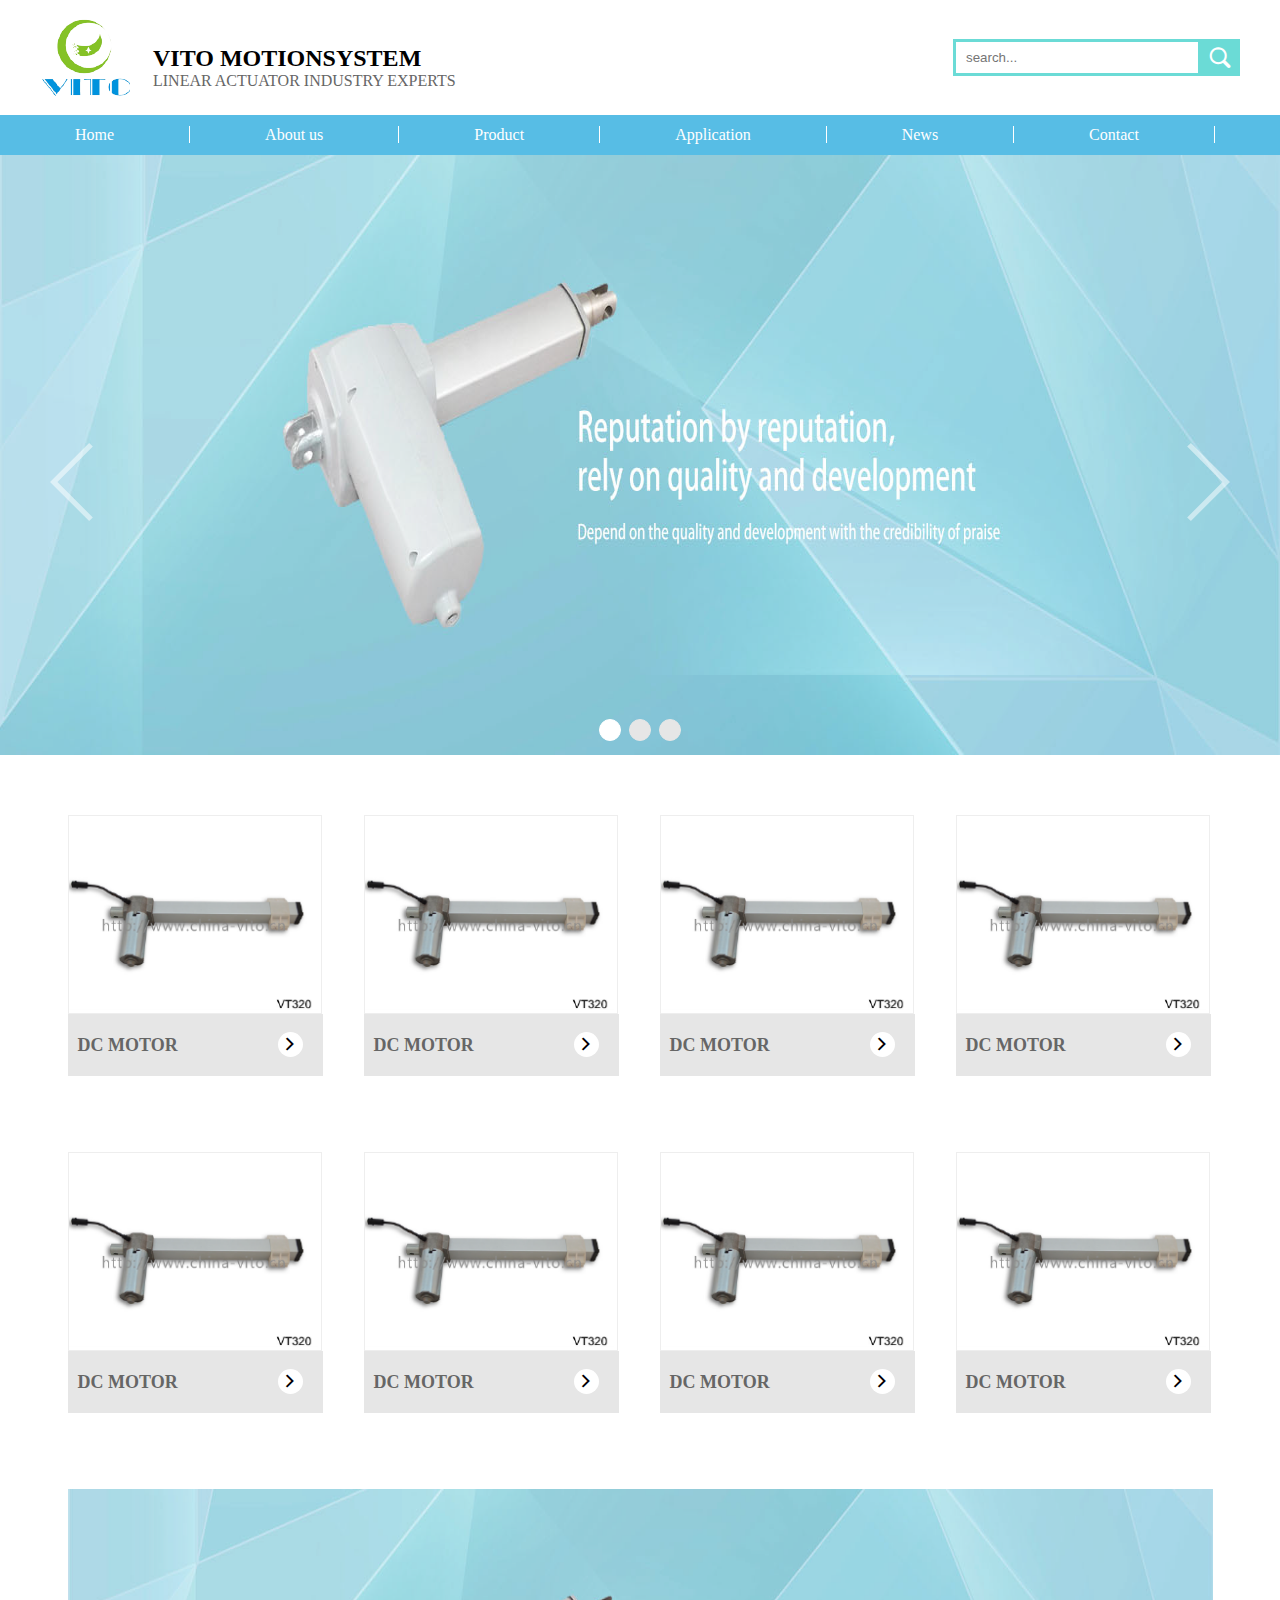
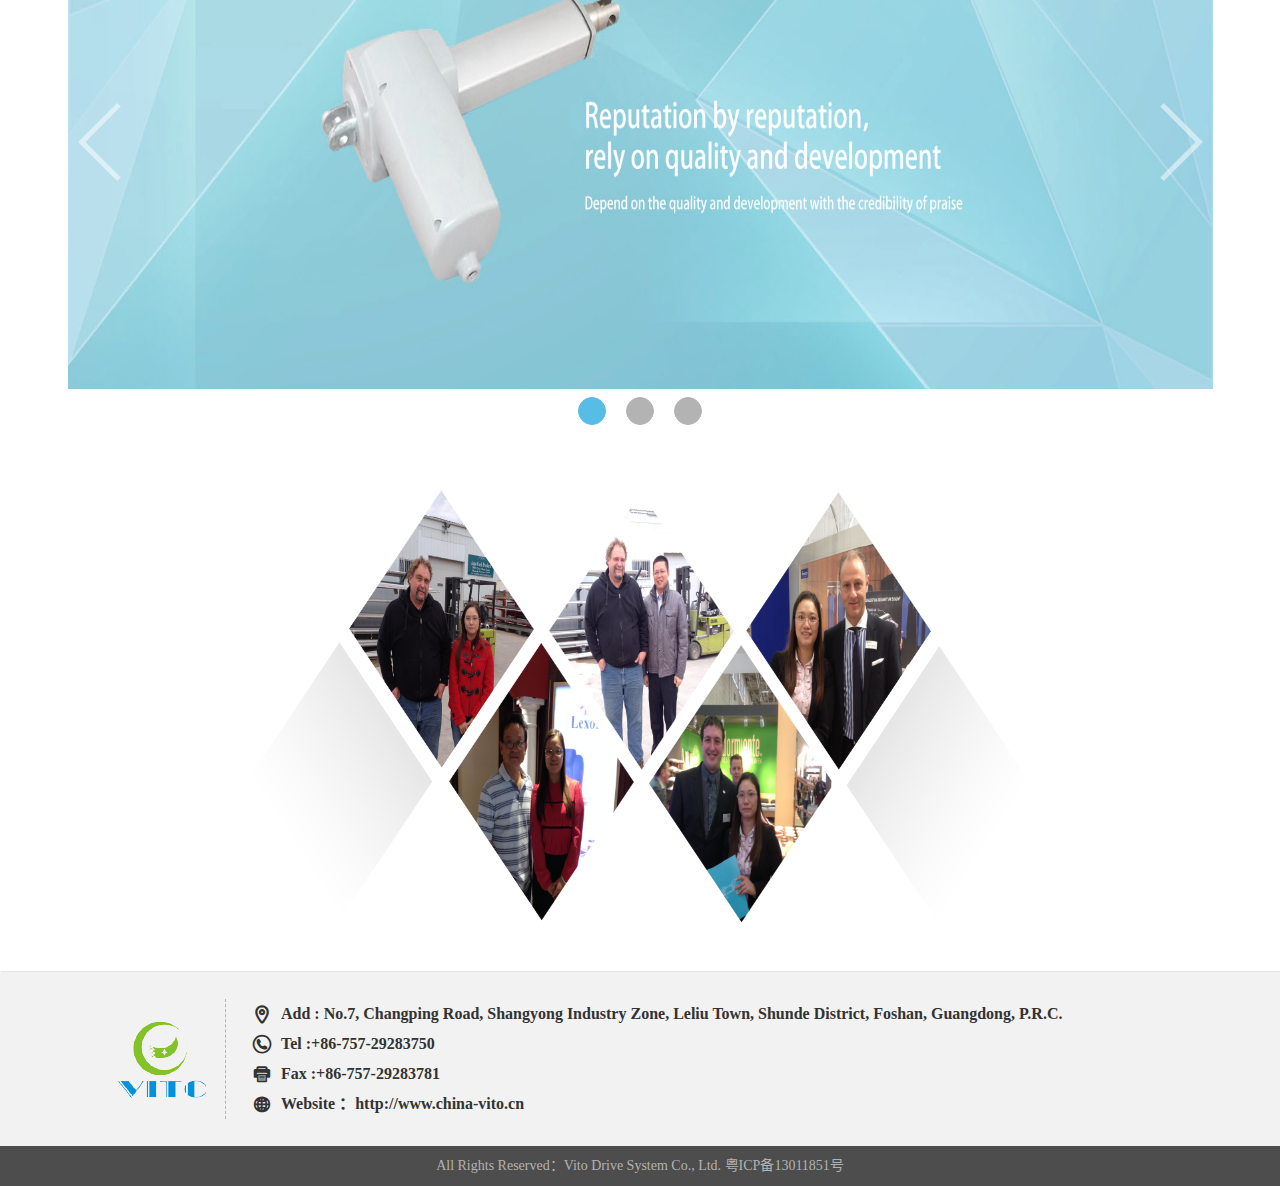
<file: index.html>
<!DOCTYPE html>
<html lang="zh-CN">
<head>
	<meta charset="utf-8">
	<meta http-equiv="X-UA-Compatible" content="IE=edge">
	<meta name="viewport" content="width=device-width, initial-scale=1">
	<title></title>
	<meta name=keywords content="">
  	<meta name=description content="">
	<link rel="stylesheet" href="css/swiper.min.css">
	<link rel="stylesheet" href="css/style.css">
	<link rel="stylesheet" href="css/iconfont.css">
</head>

<body>
<!-- 头部 -->
<div class="main_header">

	<div class="main_header_nav_container">
		<div class="main_header_nav">
			<a href="index.html" class="block">
				<img class="main_header_nav_logo" src="./images/logo.png">
			</a>
			<p class="fl">
				<span class="block title">VITO MOTIONSYSTEM</span>
				<span class="block desc">LINEAR ACTUATOR INDUSTRY EXPERTS</span>
			</p>
			<div class="fr search_form">
				<form class="j_from">
					<input type="text" name="search" class="search_input" placeholder="search..." />
					<label for="search" class="iconfont icon-sousuo">
						<button hidden="hidden" id="search"></button>
					</label>
				</form>
			</div>
		</div>
		<div class="main_header_nav_list" id="headrNavList">
	        <div class="main_head_center">
	            <div class="main_header_nav_item active fl">
					<a href="index.html">Home</a>
	            </div>
	            <div class="main_header_nav_item fl">
					<a href="company.html">About us</a>
					<ul>
						<li>
							<a href="company.html">Our Company</a>
						</li>
						<li>
							<a href="company.html">Aptitude honor</a>
						</li>
						<li>
							<a href="company.html">Corporate Style</a>
						</li>
					</ul>
	            </div>
	            <div class="main_header_nav_item fl">
	              	<a href="product.html">Product</a>
					<ul>
						<li>
							<a href="product.html">DC MOTOR</a>
						</li>
						<li>
							<a href="product.html">LINEAR ACTUATOR</a>
						</li>
						<li>
							<a href="product.html">LIFTING COLUMN</a>
						</li>
						<li>
							<a href="product.html">CONTROL BOX</a>
						</li>
						<li>
							<a href="product.html">HANDSET</a>
						</li>
						<li>
							<a href="product.html">POWER ADAPTER</a>
						</li>
						<li>
							<a href="product.html">FOOT SWITCH</a>
						</li>
					</ul>
	            </div>
	            <div class="main_header_nav_item fl">
					<a href="application.html">Application</a>
					<ul>
						<li>Medical Care series</li>
						<li>Household series</li>
						<li>office series</li>
						<li>industry series</li>
					</ul>
	            </div>
	            <div class="main_header_nav_item fl">
					<a href="corporate.html">News</a>
	            </div>
	            <div class="main_header_nav_item fl">
					<a href="contact.html">Contact</a>
	            </div>
          	</div>
        </div>
	</div>

	<div class="main_swiper">
		<div class="swiper-container">
			<div class="swiper-wrapper">
				<div class="swiper-slide">
					<img src="./images/1.png">
				</div>
				<div class="swiper-slide">
					<img src="./images/1.png">
				</div>
				<div class="swiper-slide">
					<img src="./images/1.png">
				</div>
			</div>
			<div class="swiper-pagination"></div>
			<div class="swiper_button_container">
				<div class="swiper-button-prev swiper-button-white"></div>
				<div class="swiper-button-next swiper-button-white"></div>
			</div>
		</div>
	</div>
</div>
<!-- 头部 -->

<!-- content start -->
<div class="index_pages_content">
	<div class="content_page_product">
		<ul>
			<li class="fl">
				<div class="image">
					<img src="./images/img10.png" alt="">
				</div>
				<div class="desc">
					<span class="fl notIcon">DC MOTOR</span>
					<span class="fr iconfont icon-arrow-right-copy block"></span>
				</div>
			</li>
			<li class="fl">
				<div class="image">
					<img src="./images/img10.png" alt="">
				</div>
				<div class="desc">
					<span class="fl notIcon">DC MOTOR</span>
					<span class="fr iconfont icon-arrow-right-copy block"></span>
				</div>
			</li>
			<li class="fl">
				<div class="image">
					<img src="./images/img10.png" alt="">
				</div>
				<div class="desc">
					<span class="fl notIcon">DC MOTOR</span>
					<span class="fr iconfont icon-arrow-right-copy block"></span>
				</div>
			</li>
			<li class="fl">
				<div class="image">
					<img src="./images/img10.png" alt="">
				</div>
				<div class="desc">
					<span class="fl notIcon">DC MOTOR</span>
					<span class="fr iconfont icon-arrow-right-copy block"></span>
				</div>
			</li>


			<li class="fl">
				<div class="image">
					<img src="./images/img10.png" alt="">
				</div>
				<div class="desc">
					<span class="fl notIcon">DC MOTOR</span>
					<span class="fr iconfont icon-arrow-right-copy block"></span>
				</div>
			</li>
			<li class="fl">
				<div class="image">
					<img src="./images/img10.png" alt="">
				</div>
				<div class="desc">
					<span class="fl notIcon">DC MOTOR</span>
					<span class="fr iconfont icon-arrow-right-copy block"></span>
				</div>
			</li>
			<li class="fl">
				<div class="image">
					<img src="./images/img10.png" alt="">
				</div>
				<div class="desc">
					<span class="fl notIcon">DC MOTOR</span>
					<span class="fr iconfont icon-arrow-right-copy block"></span>
				</div>
			</li>
			<li class="fl">
				<div class="image">
					<img src="./images/img10.png" alt="">
				</div>
				<div class="desc">
					<span class="fl notIcon">DC MOTOR</span>
					<span class="fr iconfont icon-arrow-right-copy block"></span>
				</div>
			</li>
		</ul>
	</div>

	<div class="banner_pages">
		<div class="main_swiper">
			<div class="swiper-container">
				<div class="swiper-wrapper">
					<div class="swiper-slide">
						<img src="./images/1.png">
					</div>
					<div class="swiper-slide">
						<img src="./images/1.png">
					</div>
					<div class="swiper-slide">
						<img src="./images/1.png">
					</div>
				</div>
				<div class="swiper-pagination"></div>
				<div class="swiper_button_container">
					<div class="swiper-button-prev swiper-button-white"></div>
					<div class="swiper-button-next swiper-button-white"></div>
				</div>
			</div>
		</div>
	</div>

</div>

<div class="enterprise_show">
	<img src="./images/img11.png" alt="">
</div>
<!-- content end -->

<!-- 底部 -->
<!-- <div id="footer"></div> -->
<div class="index_page_footer clearfix">
	<div class="page_footer_body">
		<div class="page_footer_imessage">
			<div class="wechat fl">
				<img src="./images/logo.png" alt="" class="block">
			</div>
			<div class="imsg_content fl">
				<ul>
					<li class="clearfix">
						<i class="iconfont fl icon-didian"></i>
						<span class="fl">Add :  No.7, Changping Road, Shangyong Industry Zone, Leliu Town, Shunde District, Foshan, Guangdong, P.R.C.</span>
					</li>
					<li class="clearfix">
						<i class="iconfont fl icon-dianhua"></i>
						<span class="fl">Tel :+86-757-29283750</span>
					</li>
					<li class="clearfix">
						<i class="iconfont fl icon-dayin"></i>
						<span class="fl">Fax :+86-757-29283781</span>
					</li>

					<li class="clearfix">
						<i class="iconfont fl icon-wangluo"></i>
						<span class="fl">Website ：http://www.china-vito.cn</span>
					</li>
				</ul>
			</div>
		</div>
	</div>
	<div class="page_footer_copy clearfix">
		<div style="width: 630px;text-align: center;margin: 0px auto;">
			All Rights Reserved：Vito Drive System Co., Ltd.    粤ICP备13011851号 
		</div>
	</div>
</div>
<!-- 底部 -->
</body>
</html>

<script src="js/jquery-3.2.1.min.js"></script>
<script src="js/swiper.min.js"></script>
<script src="js/tools.js"></script>
<script type="text/javascript">
	let tools = new ToolsFunction.Tools();
	tools.swiperBanner();
	tools.mune();
</script>
</file>
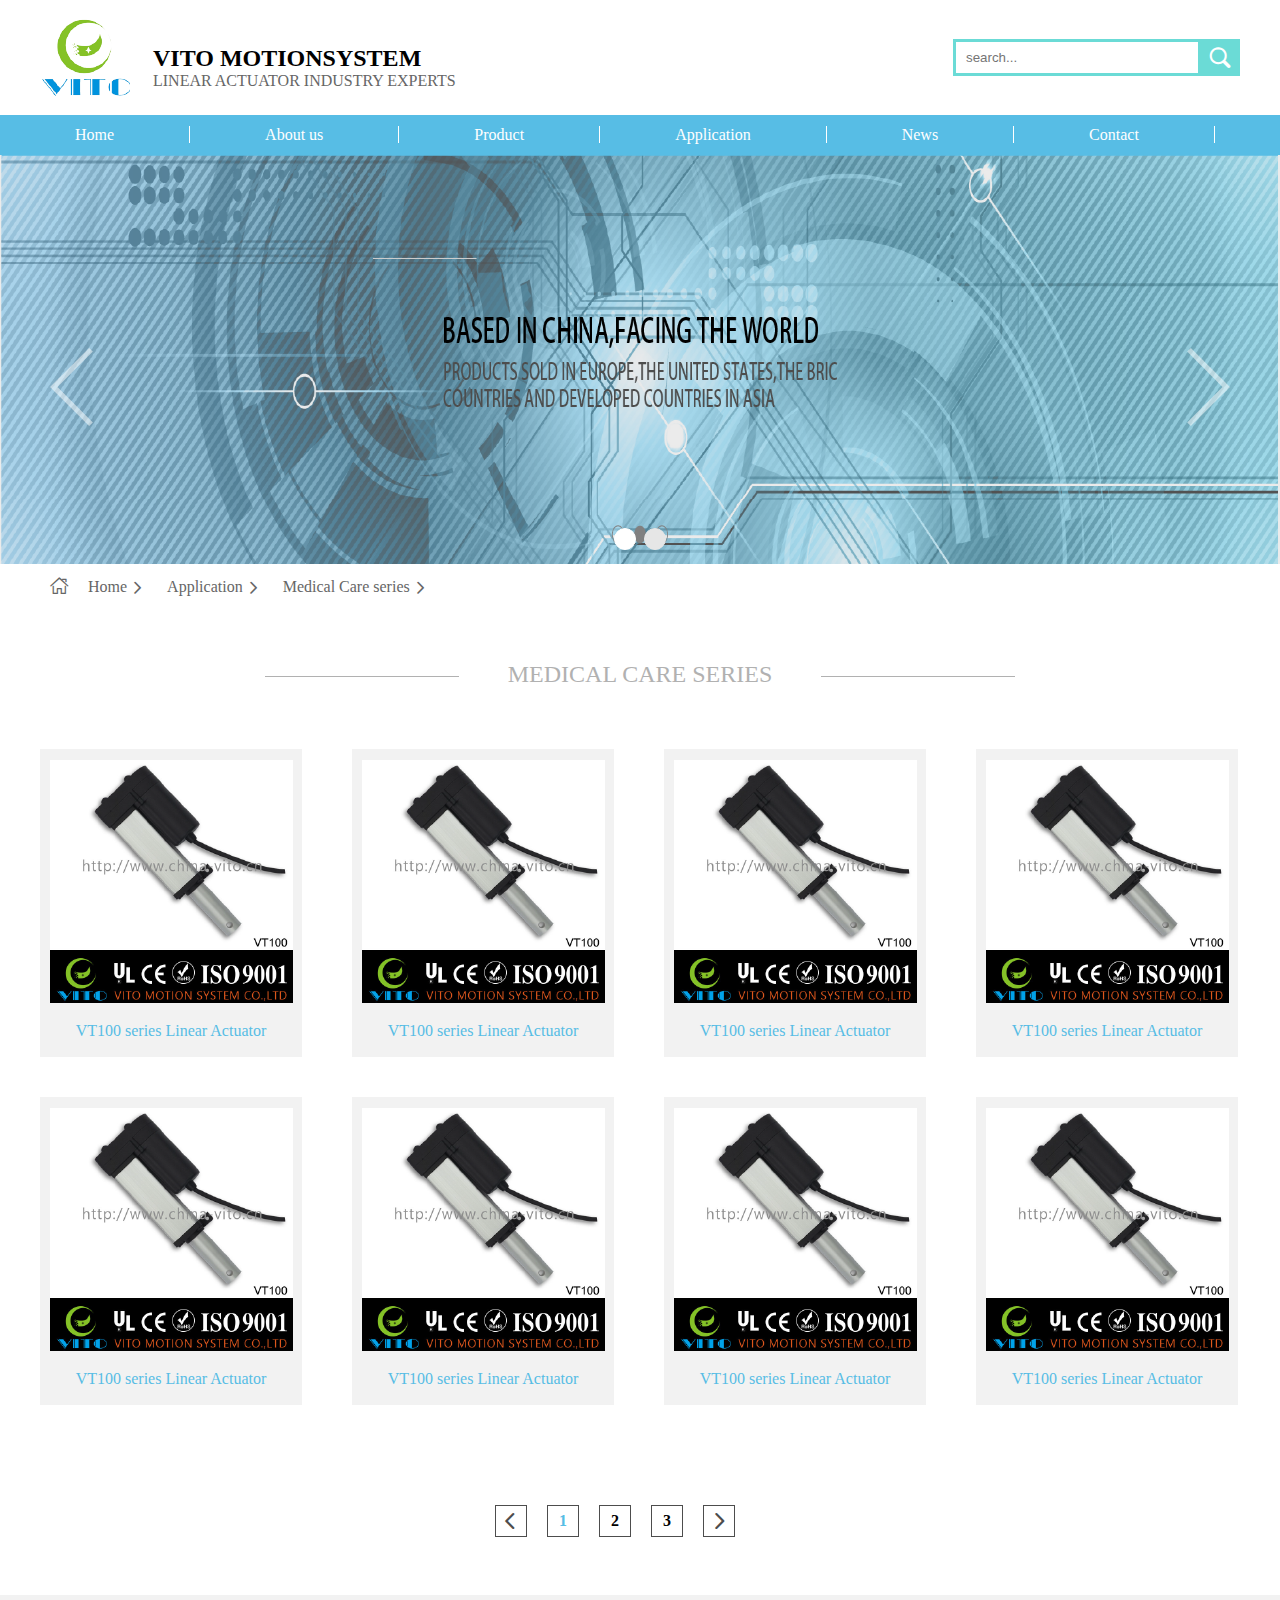
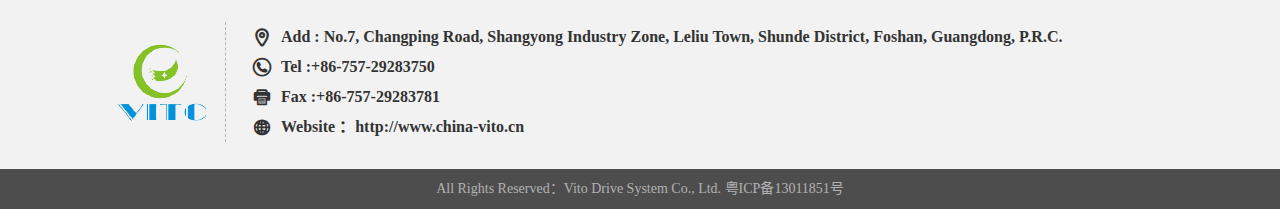
<file: application.html>
<!DOCTYPE html>
<html lang="zh-CN">
<head>
	<meta charset="utf-8">
	<meta http-equiv="X-UA-Compatible" content="IE=edge">
	<meta name="viewport" content="width=device-width, initial-scale=1">
	<title></title>
	<meta name=keywords content="">
  	<meta name=description content="">
	<link rel="stylesheet" href="css/swiper.min.css">
	<link rel="stylesheet" href="css/style.css">
	<link rel="stylesheet" href="css/iconfont.css">
</head>
<body>
	<!-- 头部 -->
	<div class="main_header">
		<div class="main_header_nav_container">
			<div class="main_header_nav">
				<a href="index.html" class="block">
					<img class="main_header_nav_logo" src="./images/logo.png">
				</a>
				<p class="fl">
					<span class="block title">VITO MOTIONSYSTEM</span>
					<span class="block desc">LINEAR ACTUATOR INDUSTRY EXPERTS</span>
				</p>
				<div class="fr search_form">
					<form class="j_from">
						<input type="text" name="search" class="search_input" placeholder="search..." />
						<label for="search" class="iconfont icon-sousuo">
							<button hidden="hidden" id="search"></button>
						</label>
					</form>
				</div>
			</div>
			<div class="main_header_nav_list" id="headrNavList">
				<div class="main_head_center">
					<div class="main_header_nav_item active fl">
						<a href="index.html">Home</a>
					</div>
					<div class="main_header_nav_item fl">
						<a href="company.html">About us</a>
						<ul>
							<li>
								<a href="company.html">Our Company</a>
							</li>
							<li>
								<a href="company.html">Aptitude honor</a>
							</li>
							<li>
								<a href="company.html">Corporate Style</a>
							</li>
						</ul>
					</div>
					<div class="main_header_nav_item fl">
						<a href="product.html">Product</a>
						<ul>
							<li>
								<a href="product.html">DC MOTOR</a>
							</li>
							<li>
								<a href="product.html">LINEAR ACTUATOR</a>
							</li>
							<li>
								<a href="product.html">LIFTING COLUMN</a>
							</li>
							<li>
								<a href="product.html">CONTROL BOX</a>
							</li>
							<li>
								<a href="product.html">HANDSET</a>
							</li>
							<li>
								<a href="product.html">POWER ADAPTER</a>
							</li>
							<li>
								<a href="product.html">FOOT SWITCH</a>
							</li>
						</ul>
					</div>
					<div class="main_header_nav_item fl">
						<a href="application.html">Application</a>
						<ul>
							<li>Medical Care series</li>
							<li>Household series</li>
							<li>office series</li>
							<li>industry series</li>
						</ul>
					</div>
					<div class="main_header_nav_item fl">
						<a href="corporate.html">News</a>
					</div>
					<div class="main_header_nav_item fl">
						<a href="contact.html">Contact</a>
					</div>
				</div>
			</div>
		</div>
		<div class="banner_pages">
			<div class="main_swiper">
				<div class="swiper-container" style="height: 409px;">
					<div class="swiper-wrapper">
						<div class="swiper-slide">
							<img src="./images/img13.png" alt="" style="height: 409px;">
						</div>
						<div class="swiper-slide">
							<img src="./images/img13.png" alt="" style="height: 409px;">
						</div>
					</div>
					<div class="swiper-pagination"></div>
					<div class="swiper_button_container">
						<div class="swiper-button-prev swiper-button-white"></div>
						<div class="swiper-button-next swiper-button-white"></div>
					</div>
				</div>
			</div>
		</div>
	</div>
	<!-- 头部 -->

	<!-- position_index start -->
	<div class="position_index">
		<span class="fl">
			<i class="iconfont icon-home1"></i>
		</span>
		<span>
			Home
			<i class="iconfont icon-you"></i>
		</span>
		<span>
			Application
			<i class="iconfont icon-you"></i>
		</span>
		<span>
			Medical Care series
			<i class="iconfont icon-you"></i>
		</span>
	</div>
	<!-- position_index end -->

	<!-- our_company start -->
	<div class="our_company product_pages">
		<div class="our_company_title appli">
			<span class="list fl block"></span>
			<div class="list_title fl clearfix appli_title">MEDICAL CARE SERIES</div>
			<span class="list fr block"></span>
		</div>
	</div>
	<!-- our_company end -->

	<div class="application_list_ul">
		<ul>
			<li class="fl">
				<a href="product_inside.html">
					<img src="./images/img21.png" alt="" class="">
					<p>VT100 series Linear Actuator</p>
				</a>
			</li>
			<li class="fl">
				<a href="product_inside.html">
					<img src="./images/img21.png" alt="" class="">
					<p>VT100 series Linear Actuator</p>
				</a>
			</li>
			<li class="fl">
				<a href="product_inside.html">
					<img src="./images/img21.png" alt="" class="">
					<p>VT100 series Linear Actuator</p>
				</a>
			</li>
			<li class="fl">
				<a href="product_inside.html">
					<img src="./images/img21.png" alt="" class="">
					<p>VT100 series Linear Actuator</p>
				</a>
			</li>
			<li class="fl">
				<a href="product_inside.html">
					<img src="./images/img21.png" alt="" class="">
					<p>VT100 series Linear Actuator</p>
				</a>
			</li>
			<li class="fl">
				<a href="product_inside.html">
					<img src="./images/img21.png" alt="" class="">
					<p>VT100 series Linear Actuator</p>
				</a>
			</li>
			<li class="fl">
				<a href="product_inside.html">
					<img src="./images/img21.png" alt="" class="">
					<p>VT100 series Linear Actuator</p>
				</a>
			</li>
			<li class="fl">
				<a href="product_inside.html">
					<img src="./images/img21.png" alt="" class="">
					<p>VT100 series Linear Actuator</p>
				</a>
			</li>
		</ul>
	</div>
	<div class="pages_go clearfix">
		<a href="javascript:void(0);" class="iconfont icon-zuo fl"></a>
		<ul class="fl">
			<li class="fl active">1</li>
			<li class="fl">2</li>
			<li class="fl">3</li>
		</ul>
		<a href="javascript:void(0);" class="iconfont icon-you fl"></a>
	</div>
	<!-- 底部 -->
	<div class="index_page_footer clearfix">
		<div class="page_footer_body">
			<div class="page_footer_imessage">
				<div class="wechat fl">
					<img src="./images/logo.png" alt="" class="block">
				</div>
				<div class="imsg_content fl">
					<ul>
						<li class="clearfix">
							<i class="iconfont fl icon-didian"></i>
							<span class="fl">
								Add :  No.7, Changping Road, Shangyong Industry Zone, Leliu Town, Shunde District, Foshan, Guangdong, P.R.C.
							</span>
						</li>
						<li class="clearfix">
							<i class="iconfont fl icon-dianhua"></i>
							<span class="fl">Tel :+86-757-29283750</span>
						</li>
						<li class="clearfix">
							<i class="iconfont fl icon-dayin"></i>
							<span class="fl">Fax :+86-757-29283781</span>
						</li>

						<li class="clearfix">
							<i class="iconfont fl icon-wangluo"></i>
							<span class="fl">Website ：http://www.china-vito.cn</span>
						</li>
					</ul>
				</div>
			</div>
		</div>
		<div class="page_footer_copy clearfix">
			<div style="width: 630px;text-align: center;margin: 0px auto;">
				All Rights Reserved：Vito Drive System Co., Ltd.    粤ICP备13011851号 
			</div>
		</div>
	</div>
	<!-- 底部 -->
</body>
</html>
<script src="js/jquery-3.2.1.min.js"></script>
<script src="js/swiper.min.js"></script>
<script src="js/tools.js"></script>
<script type="text/javascript">
	let tools = new ToolsFunction.Tools();
	tools.swiperBanner();
	tools.mune();
</script>
</file>
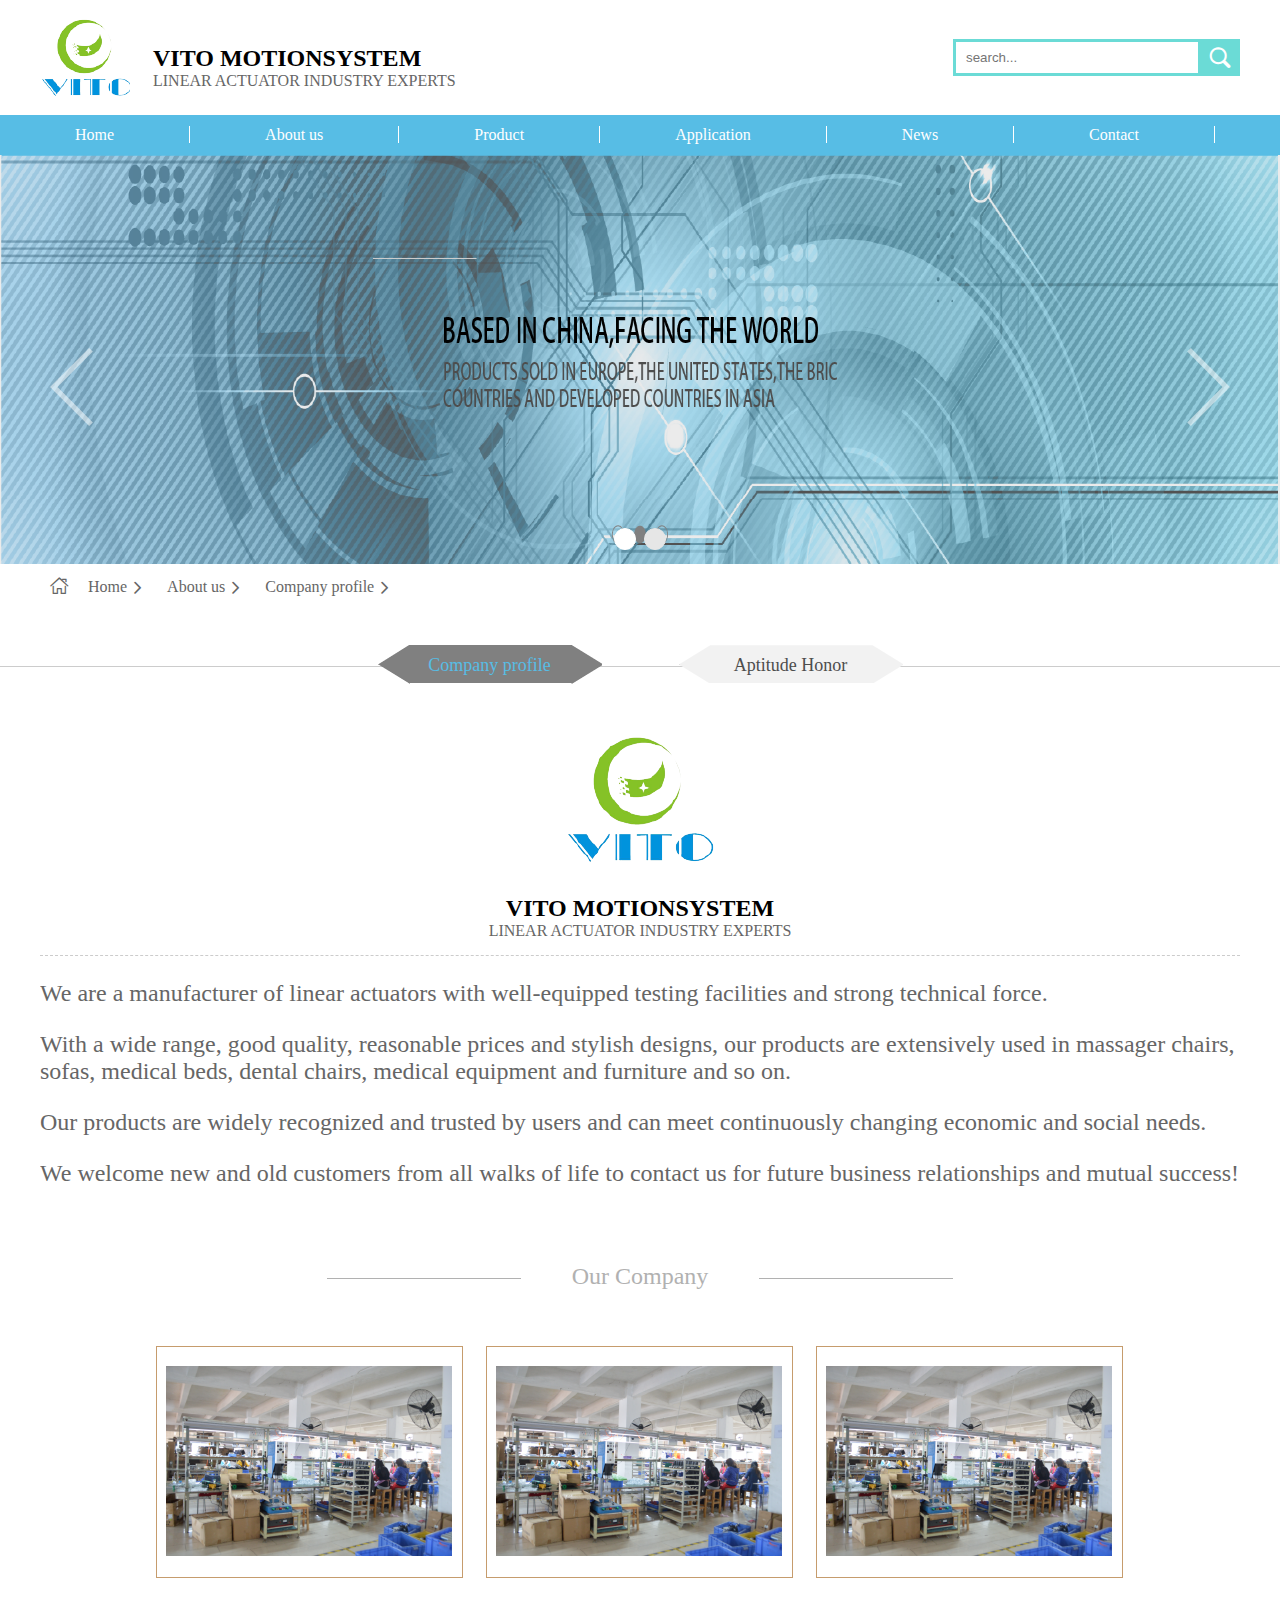
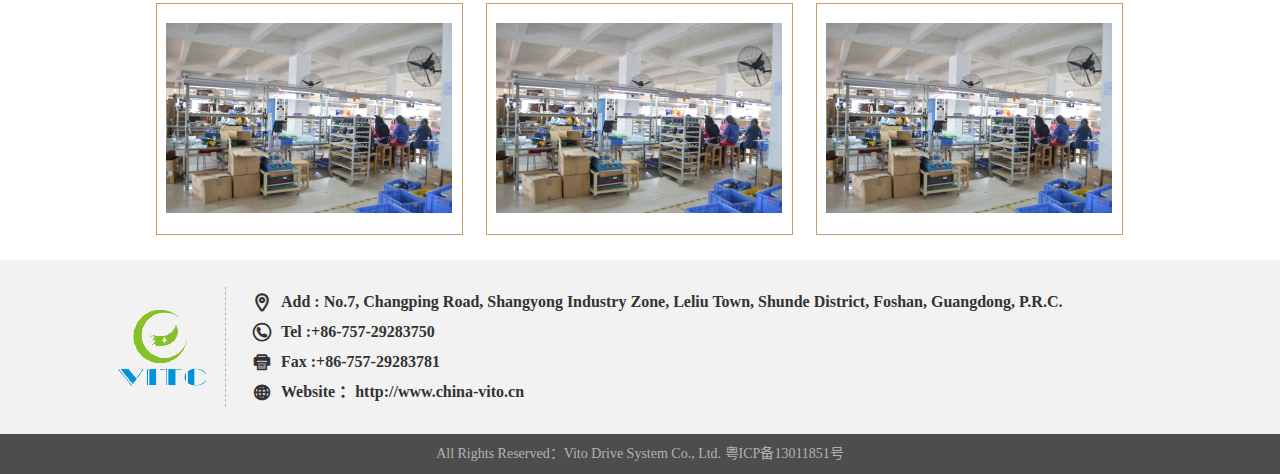
<file: company.html>
<!DOCTYPE html>
<html lang="zh-CN">
<head>
	<meta charset="utf-8">
	<meta http-equiv="X-UA-Compatible" content="IE=edge">
	<meta name="viewport" content="width=device-width, initial-scale=1">
	<title></title>
	<meta name=keywords content="">
  	<meta name=description content="">
	<link rel="stylesheet" href="css/swiper.min.css">
	<link rel="stylesheet" href="css/style.css">
	<link rel="stylesheet" href="css/iconfont.css">
</head>
<body>
	<!-- 头部 -->
	<div class="main_header">

		<div class="main_header_nav_container">
			<div class="main_header_nav">
				<a href="index.html" class="block">
					<img class="main_header_nav_logo" src="./images/logo.png">
				</a>
				<p class="fl">
					<span class="block title">VITO MOTIONSYSTEM</span>
					<span class="block desc">LINEAR ACTUATOR INDUSTRY EXPERTS</span>
				</p>
				<div class="fr search_form">
					<form class="j_from">
						<input type="text" name="search" class="search_input" placeholder="search..." />
						<label for="search" class="iconfont icon-sousuo">
							<button hidden="hidden" id="search"></button>
						</label>
					</form>
				</div>
			</div>
			<div class="main_header_nav_list" id="headrNavList">
				<div class="main_head_center">
					<div class="main_header_nav_item active fl">
						<a href="index.html">Home</a>
					</div>
					<div class="main_header_nav_item fl">
						<a href="company.html">About us</a>
						<ul>
							<li>
								<a href="company.html">Our Company</a>
							</li>
							<li>
								<a href="company.html">Aptitude honor</a>
							</li>
							<li>
								<a href="company.html">Corporate Style</a>
							</li>
						</ul>
					</div>
					<div class="main_header_nav_item fl">
						<a href="product.html">Product</a>
						<ul>
							<li>
								<a href="product.html">DC MOTOR</a>
							</li>
							<li>
								<a href="product.html">LINEAR ACTUATOR</a>
							</li>
							<li>
								<a href="product.html">LIFTING COLUMN</a>
							</li>
							<li>
								<a href="product.html">CONTROL BOX</a>
							</li>
							<li>
								<a href="product.html">HANDSET</a>
							</li>
							<li>
								<a href="product.html">POWER ADAPTER</a>
							</li>
							<li>
								<a href="product.html">FOOT SWITCH</a>
							</li>
						</ul>
					</div>
					<div class="main_header_nav_item fl">
						<a href="application.html">Application</a>
						<ul>
							<li>Medical Care series</li>
							<li>Household series</li>
							<li>office series</li>
							<li>industry series</li>
						</ul>
					</div>
					<div class="main_header_nav_item fl">
						<a href="corporate.html">News</a>
					</div>
					<div class="main_header_nav_item fl">
						<a href="contact.html">Contact</a>
					</div>
				</div>
			</div>
		</div>
		<div class="banner_pages">
			<div class="main_swiper">
				<div class="swiper-container" style="height: 409px;">
					<div class="swiper-wrapper">
						<div class="swiper-slide">
							<img src="./images/img13.png" alt="" style="height: 409px;">
						</div>
						<div class="swiper-slide">
							<img src="./images/img13.png" alt="" style="height: 409px;">
						</div>
					</div>
					<div class="swiper-pagination"></div>
					<div class="swiper_button_container">
						<div class="swiper-button-prev swiper-button-white"></div>
						<div class="swiper-button-next swiper-button-white"></div>
					</div>
				</div>
			</div>
		</div>
	</div>
	<!-- 头部 -->
	
	<!-- position_index start -->
	<div class="position_index">
		<span class="fl">
			<i class="iconfont icon-home1"></i>
		</span>
		<span>
			Home
			<i class="iconfont icon-you"></i>
		</span>
		<span>
			About us
			<i class="iconfont icon-you"></i>
		</span>
		<span>
			Company profile
			<i class="iconfont icon-you"></i>
		</span>
	</div>
	<!-- position_index end -->

	<!-- index_tab start -->
	<div class="index_tab">
		<div class="list"></div>
		<div calss="tab">
			<ul>
				<li class="fl f18 active">Company profile</li>
				<li class="fl f18">Aptitude Honor</li>
			</ul>
		</div>
	</div>
	<!-- index_tab end -->
	
	<!-- news_content start -->
	<div class="news_content">
		<div class="news_logo">
			<div class="logo">
				<img src="./images/img16.png" alt="">
			</div>
			<strong>VITO MOTIONSYSTEM</strong>
			<p>LINEAR ACTUATOR INDUSTRY EXPERTS</p>
		</div>
		<div class="about_that_company">
			<p>
				We are a manufacturer of linear actuators with well-equipped testing facilities and strong technical force.
			</p>
			<p>
				With a wide range, good quality, reasonable prices and stylish designs, our products are extensively used in massager chairs, sofas, medical beds, dental chairs, medical equipment and furniture and so on.
			</p>
			<p>
				Our products are widely recognized and trusted by users and can meet continuously changing economic and social needs.
			</p>
			<p>
				We welcome new and old customers from all walks of life to contact us for future business relationships and mutual success!
			</p>
		</div>
	</div>
	<!-- news_content end -->

	<!-- our_company start -->
	<div class="our_company">
		<div class="our_company_title">
			<span class="list fl block"></span>
			<div class="list_title fl clearfix">Our Company</div>
			<span class="list fr block"></span>
		</div>
		<ul>
			<li class="fl">
				<a href="companyinside.html">
					<div class="share_pic">
						<img src="./images/img17.png" alt="" class="">
					</div>
				</a>
			</li>
			<li class="fl">
				<a href="companyinside.html">
					<div class="share_pic">
						<img src="./images/img17.png" alt="" class="">
					</div>
				</a>
			</li>
			<li class="fl">
				<a href="companyinside.html">
					<div class="share_pic">
						<img src="./images/img17.png" alt="" class="">
					</div>
				</a>
			</li>
			<li class="fl">
				<a href="companyinside.html">
					<div class="share_pic">
						<img src="./images/img17.png" alt="" class="">
					</div>
				</a>
			</li>
			<li class="fl">
				<a href="companyinside.html">
					<div class="share_pic">
						<img src="./images/img17.png" alt="" class="">
					</div>
				</a>
			</li>
			<li class="fl">
				<a href="companyinside.html">
					<div class="share_pic">
						<img src="./images/img17.png" alt="" class="">
					</div>
				</a>
			</li>
		</ul>
	</div>
	<!-- our_company end -->
	
	<!-- 底部 -->
	<div class="index_page_footer clearfix">
		<div class="page_footer_body">
			<div class="page_footer_imessage">
				<div class="wechat fl">
					<img src="./images/logo.png" alt="" class="block">
				</div>
				<div class="imsg_content fl">
					<ul>
						<li class="clearfix">
							<i class="iconfont fl icon-didian"></i>
							<span class="fl">Add :  No.7, Changping Road, Shangyong Industry Zone, Leliu Town, Shunde District, Foshan, Guangdong, P.R.C.</span>
						</li>
						<li class="clearfix">
							<i class="iconfont fl icon-dianhua"></i>
							<span class="fl">Tel :+86-757-29283750</span>
						</li>
						<li class="clearfix">
							<i class="iconfont fl icon-dayin"></i>
							<span class="fl">Fax :+86-757-29283781</span>
						</li>

						<li class="clearfix">
							<i class="iconfont fl icon-wangluo"></i>
							<span class="fl">Website ：http://www.china-vito.cn</span>
						</li>
					</ul>
				</div>
			</div>
		</div>
		<div class="page_footer_copy clearfix">
			<div style="width: 630px;text-align: center;margin: 0px auto;">
				All Rights Reserved：Vito Drive System Co., Ltd.    粤ICP备13011851号 
			</div>
		</div>
	</div>
	<!-- 底部 -->
</body>
</html>
<script src="js/jquery-3.2.1.min.js"></script>
<script src="js/swiper.min.js"></script>
<script src="js/tools.js"></script>
<script type="text/javascript">
	let tools = new ToolsFunction.Tools();
	tools.swiperBanner();
	tools.mune();
</script>
</file>
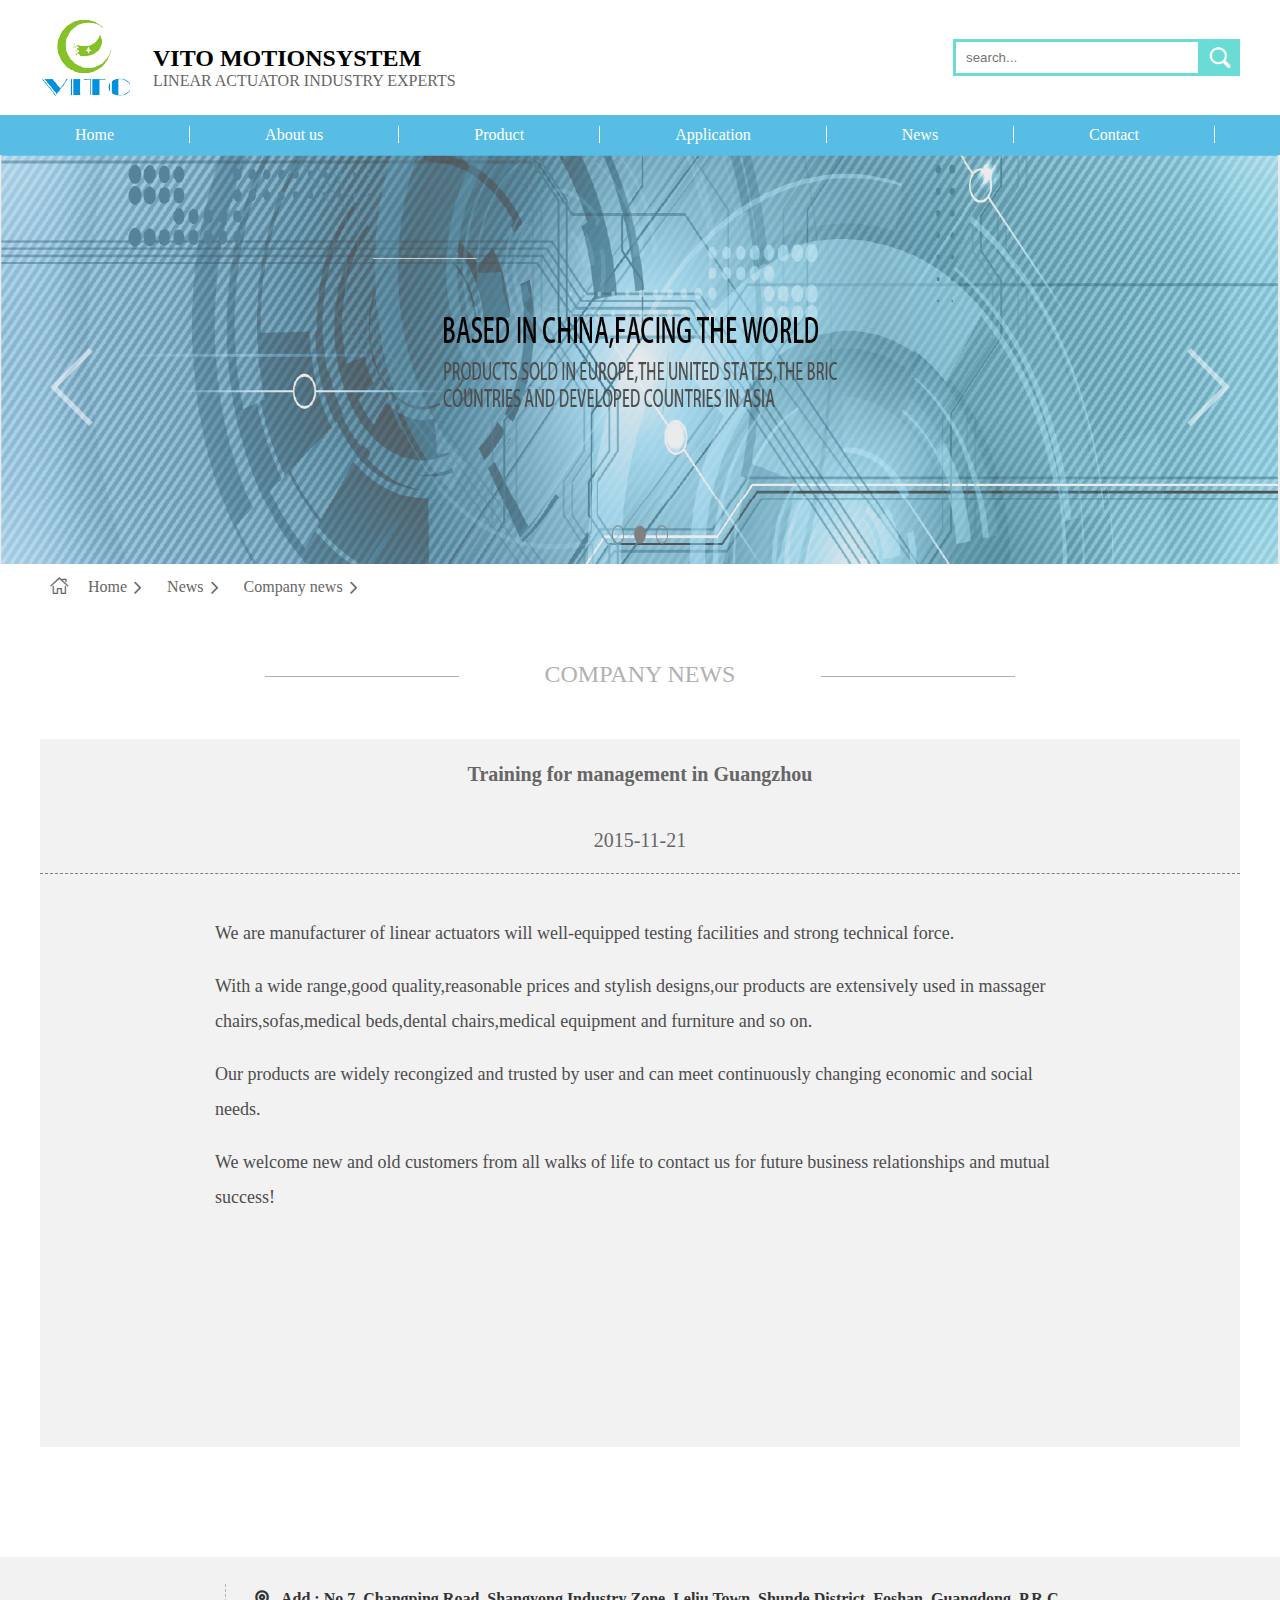
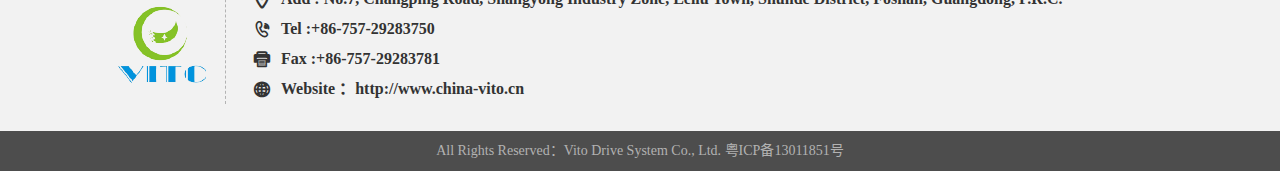
<file: companyinside.html>
<!DOCTYPE html>
<html lang="zh-CN">
<head>
    <meta charset="utf-8">
    <meta http-equiv="X-UA-Compatible" content="IE=edge">
    <meta name="viewport" content="width=device-width, initial-scale=1">
    <title></title>
    <meta name=keywords content="">
    <meta name=description content="">
    <link rel="stylesheet" href="css/swiper.min.css">
    <link rel="stylesheet" href="css/style.css">
    <link rel="stylesheet" href="css/company.css">
</head>

<body>
<!-- 头部 -->
<div class="main_header">
    <div class="main_header_nav_container">
        <div class="main_header_nav">
            <a href="index.html" class="block">
                <img class="main_header_nav_logo" src="./images/logo.png">
            </a>
            <p class="fl">
                <span class="block title">VITO MOTIONSYSTEM</span>
                <span class="block desc">LINEAR ACTUATOR INDUSTRY EXPERTS</span>
            </p>
            <div class="fr search_form">
                <form class="j_from">
                    <input type="text" name="search" class="search_input" placeholder="search..."/>
                    <label for="search" class="iconfont icon-sousuo">
                        <button hidden="hidden" id="search"></button>
                    </label>
                </form>
            </div>
        </div>
        <div class="main_header_nav_list" id="headrNavList">
            <div class="main_head_center">
                <div class="main_header_nav_item active fl">
                    <a href="index.html">Home</a>
                </div>
                <div class="main_header_nav_item fl">
                    <a href="company.html">About us</a>
                    <ul>
                        <li>
                            <a href="company.html">Our Company</a>
                        </li>
                        <li>
                            <a href="company.html">Aptitude honor</a>
                        </li>
                        <li>
                            <a href="company.html">Corporate Style</a>
                        </li>
                    </ul>
                </div>
                <div class="main_header_nav_item fl">
                    <a href="product.html">Product</a>
                    <ul>
                        <li>
                            <a href="product.html">DC MOTOR</a>
                        </li>
                        <li>
                            <a href="product.html">LINEAR ACTUATOR</a>
                        </li>
                        <li>
                            <a href="product.html">LIFTING COLUMN</a>
                        </li>
                        <li>
                            <a href="product.html">CONTROL BOX</a>
                        </li>
                        <li>
                            <a href="product.html">HANDSET</a>
                        </li>
                        <li>
                            <a href="product.html">POWER ADAPTER</a>
                        </li>
                        <li>
                            <a href="product.html">FOOT SWITCH</a>
                        </li>
                    </ul>
                </div>
                <div class="main_header_nav_item fl">
                    <a href="application.html">Application</a>
                    <ul>
                        <li>Medical Care series</li>
                        <li>Household series</li>
                        <li>office series</li>
                        <li>industry series</li>
                    </ul>
                </div>
                <div class="main_header_nav_item fl">
                    <a href="corporate.html">News</a>
                </div>
                <div class="main_header_nav_item fl">
                    <a href="contact.html">Contact</a>
                </div>
            </div>
        </div>
    </div>
    <div class="banner_pages">
        <div class="main_swiper">
            <div class="swiper-container" style="height: 409px;">
                <div class="swiper-wrapper">
                    <div class="swiper-slide">
                        <img src="./images/img13.png" alt="" style="height: 409px;">
                    </div>
                    <div class="swiper-slide">
                        <img src="./images/img13.png" alt="" style="height: 409px;">
                    </div>
                </div>
                <div class="swiper-pagination"></div>
                <div class="swiper_button_container">
                    <div class="swiper-button-prev swiper-button-white"></div>
                    <div class="swiper-button-next swiper-button-white"></div>
                </div>
            </div>
        </div>
    </div>
</div>
<!-- 头部 -->

<!-- position_index start -->
<div class="position_index">
    <span class="fl">
      <i class="iconfont icon-home1"></i>
    </span>
    <span>
      Home
      <i class="iconfont icon-you"></i>
    </span>
    <span>
      News
      <i class="iconfont icon-you"></i>
    </span>
    <span>
      Company news
      <i class="iconfont icon-you"></i>
    </span>
</div>
<!-- position_index end -->

<!-- our_company start -->
<div class="our_company product_pages">
    <div class="our_company_title appli">
        <span class="list fl block"></span>
        <div class="list_title fl clearfix appli_title">COMPANY NEWS</div>
        <span class="list fr block"></span>
    </div>
</div>
<!-- our_company end -->

<!-- 主体内容 -->
<div class="content">
    <!-- 正文 -->
    <div class="news">
        <div class="titlediv">
            <p class="p1"> Training for management in Guangzhou</p>
            <p>2015-11-21</p>
            <div style="height:1px;border-bottom:1px dashed gray;"></div>
        </div>
        <div class="arcticle">
            <p>
                We are manufacturer of linear actuators will well-equipped testing facilities and strong technical
                force.
            </p>
            <p>With a wide range,good quality,reasonable prices and stylish designs,our products are extensively used in
                massager chairs,sofas,medical beds,dental chairs,medical equipment and furniture and so on.</p>
            <p>Our products are widely recongized and trusted by user and can meet continuously changing economic and
                social needs.</p>
            <p>We welcome new and old customers from all walks of life to contact us for future business relationships
                and mutual success!</p>
        </div>
    </div>

</div>
<!-- 底部 -->
<div class="index_page_footer clearfix">
    <div class="page_footer_body">
        <div class="page_footer_imessage">
            <div class="wechat fl">
                <img src="./images/logo.png" alt="" class="block">
            </div>
            <div class="imsg_content fl">
                <ul>
                    <li class="clearfix">
                        <i class="iconfont fl icon-didian"></i>
                        <span class="fl">
                Add :  No.7, Changping Road, Shangyong Industry Zone, Leliu Town, Shunde District, Foshan, Guangdong, P.R.C.
              </span>
                    </li>
                    <li class="clearfix">
                        <i class="iconfont fl icon-dianhua"></i>
                        <span class="fl">Tel :+86-757-29283750</span>
                    </li>
                    <li class="clearfix">
                        <i class="iconfont fl icon-dayin"></i>
                        <span class="fl">Fax :+86-757-29283781</span>
                    </li>

                    <li class="clearfix">
                        <i class="iconfont fl icon-wangluo"></i>
                        <span class="fl">Website ：http://www.china-vito.cn</span>
                    </li>
                </ul>
            </div>
        </div>
    </div>
    <div class="page_footer_copy clearfix">
        <div style="width: 630px;text-align: center;margin: 0px auto;">
            All Rights Reserved：Vito Drive System Co., Ltd. 粤ICP备13011851号
        </div>
    </div>
</div>
<!-- 底部 -->
</body>
</html>
</file>
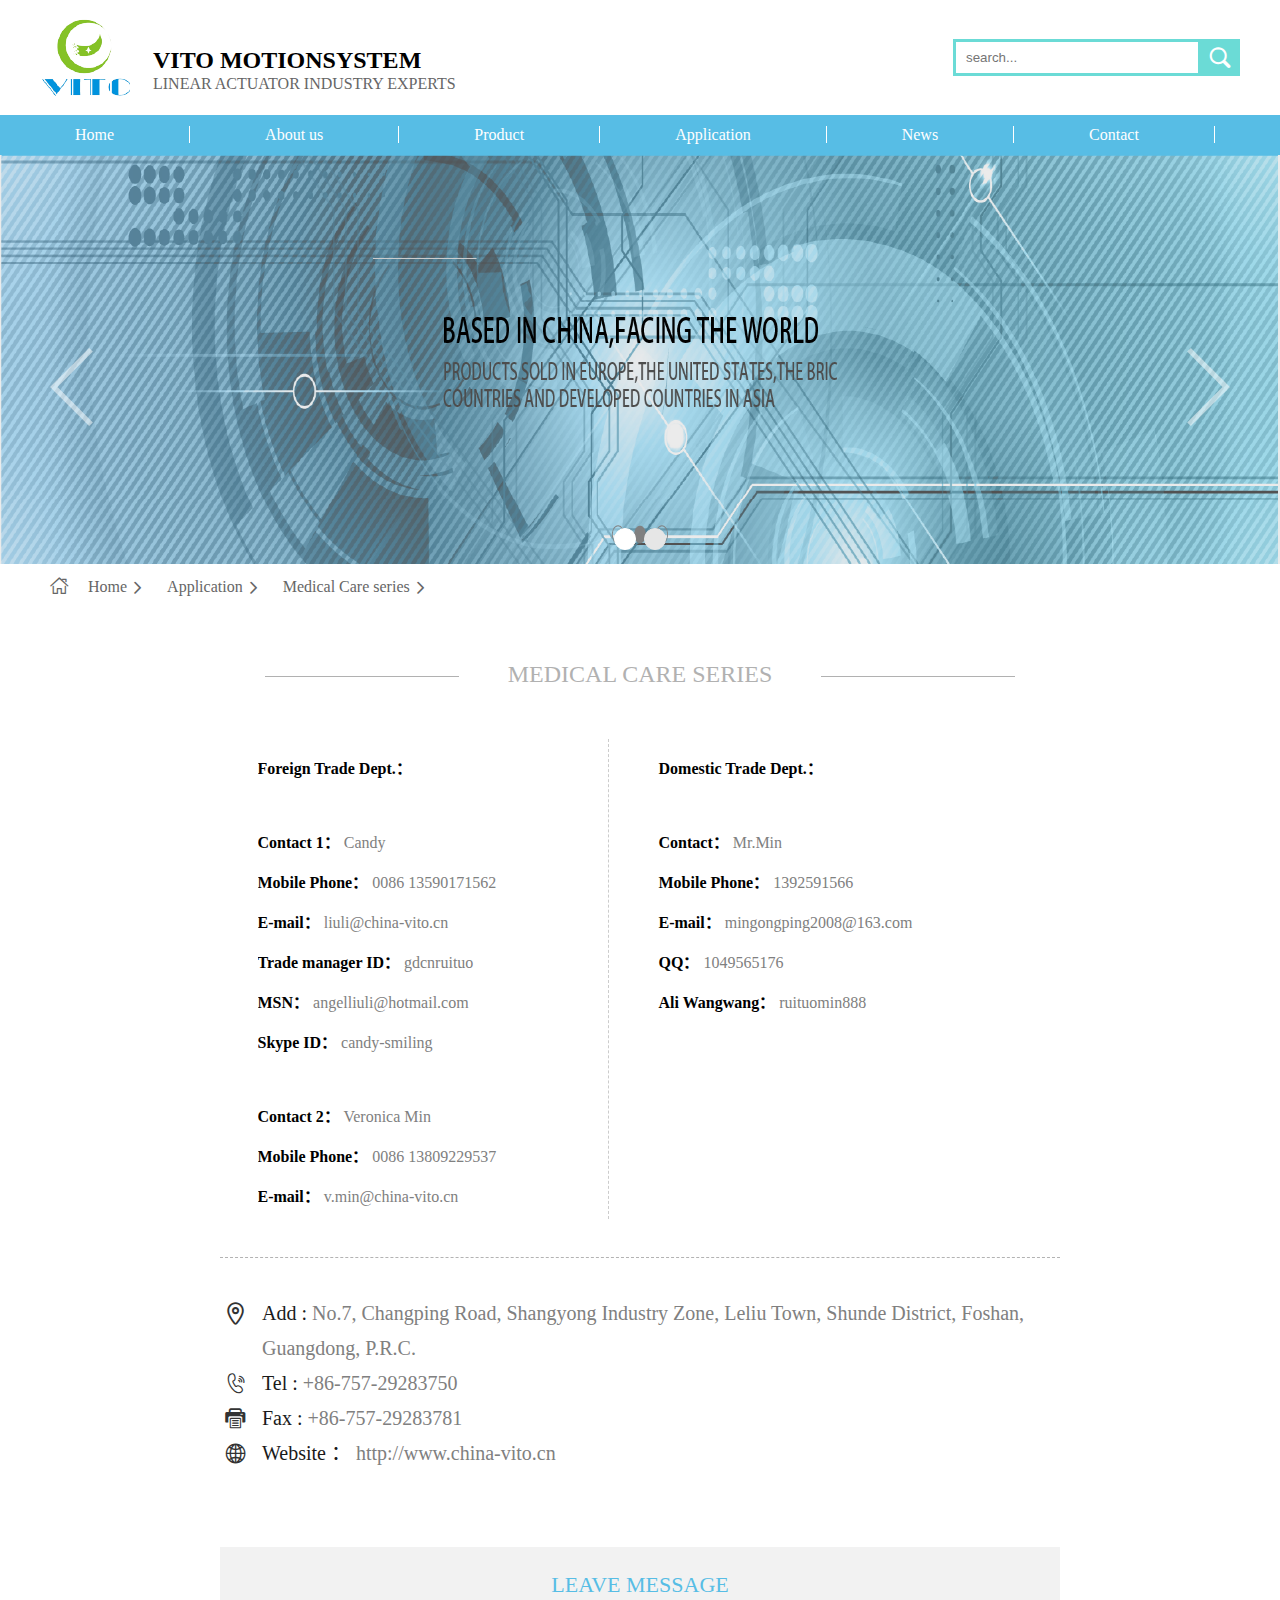
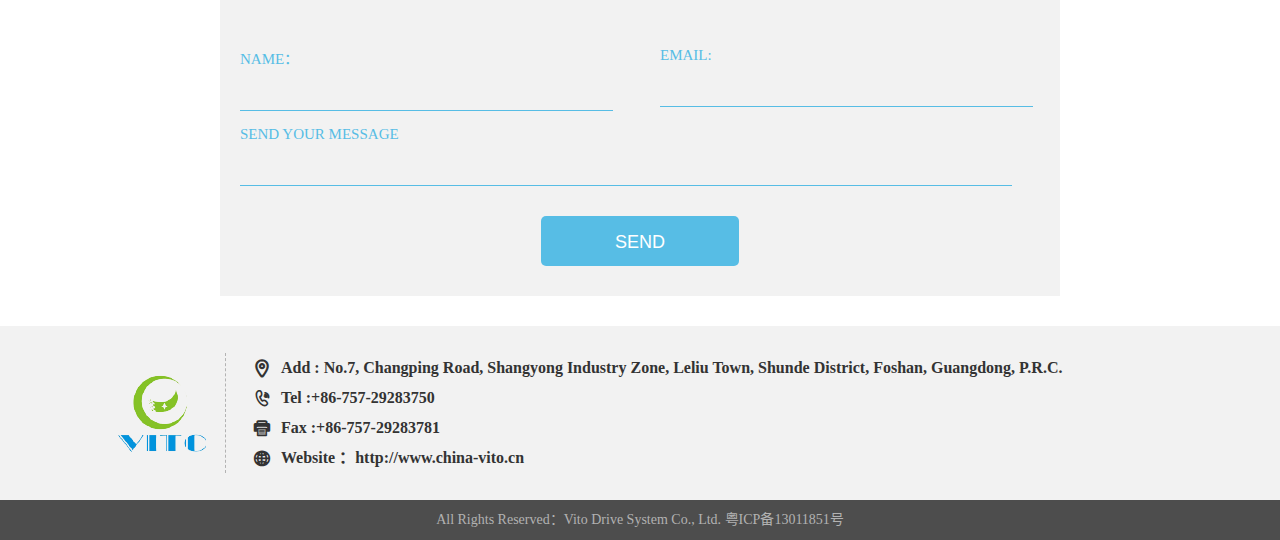
<file: contact.html>
<!DOCTYPE html>
<html lang="zh-CN">
<head>
    <meta charset="utf-8">
    <meta http-equiv="X-UA-Compatible" content="IE=edge">
    <meta name="viewport" content="width=device-width, initial-scale=1">
    <title></title>
    <meta name=keywords content="">
    <meta name=description content="">
    <link rel="stylesheet" href="css/contact.css">

    <link rel="stylesheet" href="css/swiper.min.css">
    <link rel="stylesheet" href="css/style.css">
</head>

<body>

<!-- 头部 -->
<div class="main_header">
    <div class="main_header_nav_container">
        <div class="main_header_nav">
            <a href="index.html" class="block">
                <img class="main_header_nav_logo" src="./images/logo.png">
            </a>
            <p class="fl">
                <span class="block title">VITO MOTIONSYSTEM</span>
                <span class="block desc">LINEAR ACTUATOR INDUSTRY EXPERTS</span>
            </p>
            <div class="fr search_form">
                <form class="j_from">
                    <input type="text" name="search" class="search_input" placeholder="search..."/>
                    <label for="search" class="iconfont icon-sousuo">
                        <button hidden="hidden" id="search"></button>
                    </label>
                </form>
            </div>
        </div>
        <div class="main_header_nav_list" id="headrNavList">
            <div class="main_head_center">
                <div class="main_header_nav_item active fl">
                    <a href="index.html">Home</a>
                </div>
                <div class="main_header_nav_item fl">
                    <a href="company.html">About us</a>
                    <ul>
                        <li>
                            <a href="company.html">Our Company</a>
                        </li>
                        <li>
                            <a href="company.html">Aptitude honor</a>
                        </li>
                        <li>
                            <a href="company.html">Corporate Style</a>
                        </li>
                    </ul>
                </div>
                <div class="main_header_nav_item fl">
                    <a href="product.html">Product</a>
                    <ul>
                        <li>
                            <a href="product.html">DC MOTOR</a>
                        </li>
                        <li>
                            <a href="product.html">LINEAR ACTUATOR</a>
                        </li>
                        <li>
                            <a href="product.html">LIFTING COLUMN</a>
                        </li>
                        <li>
                            <a href="product.html">CONTROL BOX</a>
                        </li>
                        <li>
                            <a href="product.html">HANDSET</a>
                        </li>
                        <li>
                            <a href="product.html">POWER ADAPTER</a>
                        </li>
                        <li>
                            <a href="product.html">FOOT SWITCH</a>
                        </li>
                    </ul>
                </div>
                <div class="main_header_nav_item fl">
                    <a href="application.html">Application</a>
                    <ul>
                        <li>Medical Care series</li>
                        <li>Household series</li>
                        <li>office series</li>
                        <li>industry series</li>
                    </ul>
                </div>
                <div class="main_header_nav_item fl">
                    <a href="corporate.html">News</a>
                </div>
                <div class="main_header_nav_item fl">
                    <a href="contact.html">Contact</a>
                </div>
            </div>
        </div>
    </div>
    <div class="banner_pages">
        <div class="main_swiper">
            <div class="swiper-container" style="height: 409px;">
                <div class="swiper-wrapper">
                    <div class="swiper-slide">
                        <img src="./images/img13.png" alt="" style="height: 409px;">
                    </div>
                    <div class="swiper-slide">
                        <img src="./images/img13.png" alt="" style="height: 409px;">
                    </div>
                </div>
                <div class="swiper-pagination"></div>
                <div class="swiper_button_container">
                    <div class="swiper-button-prev swiper-button-white"></div>
                    <div class="swiper-button-next swiper-button-white"></div>
                </div>
            </div>
        </div>
    </div>
</div>
<!-- 头部 -->

<!-- position_index start -->
<div class="position_index">
      <span class="fl">
        <i class="iconfont icon-home1"></i>
      </span>
    <span>
        Home
        <i class="iconfont icon-you"></i>
      </span>
    <span>
        Application
        <i class="iconfont icon-you"></i>
      </span>
    <span>
        Medical Care series
        <i class="iconfont icon-you"></i>
      </span>
</div>
<!-- position_index end -->

<!-- our_company start -->
<div class="our_company product_pages">
    <div class="our_company_title appli">
        <span class="list fl block"></span>
        <div class="list_title fl clearfix appli_title">MEDICAL CARE SERIES</div>
        <span class="list fr block"></span>
    </div>
</div>
<!-- our_company end -->

<!-- 主体内容 -->
<div class="content">
    <!-- 正文 -->
    <div class="container">
        <!-- 左 -->
        <div class="leftdiv">
            <p>
                <span>Foreign Trade Dept.：</span>
            </p>
            <br/>
            <p>
                <span>Contact 1：</span>
                <span>Candy</span>
            </p>

            <p>
                <span>Mobile Phone：</span>
                <span>0086 13590171562</span>
            </p>

            <p>
                <span>E-mail：</span>
                <span>liuli@china-vito.cn</span>
            </p>

            <p>
                <span>Trade manager ID：</span>
                <span>gdcnruituo</span>
            </p>

            <p>
                <span>MSN：</span>
                <span>angelliuli@hotmail.com</span>
            </p>

            <p>
                <span>Skype ID：</span>
                <span>candy-smiling</span>
            </p>
            <br/>

            <p>
                <span>Contact 2：</span>
                <span>Veronica Min</span>
            </p>

            <p>
                <span>Mobile Phone：</span>
                <span>0086 13809229537</span>
            </p>
            <p>
                <span>E-mail：</span>
                <span>v.min@china-vito.cn</span>
            </p>
        </div>
        <!-- 右 -->
        <div class="rightdiv">
            <p>
                <span>Domestic Trade Dept.：</span>
            </p>
            <br/>
            <p>
                <span>Contact：</span>
                <span>Mr.Min</span>
            </p>

            <p>
                <span>Mobile Phone：</span>
                <span>1392591566</span>
            </p>

            <p>
                <span>E-mail：</span>
                <span>mingongping2008@163.com</span>
            </p>

            <p>
                <span>QQ：</span>
                <span>1049565176</span>
            </p>

            <p>
                <span>Ali Wangwang：</span>
                <span>ruituomin888</span>
            </p>

        </div>
    </div>

    <!--底 -->
    <!-- 文本 -->


</div>


<div class="bottomdiv clearfix">
    <div class="imsg_content fl">
        <ul>
            <li class="clearfix">
                <i class="iconfont fl icon-didian block"></i>
                <span class="fr">
                <span class="fr_span_title">Add :  </span>
                No.7, Changping Road, Shangyong Industry Zone, Leliu Town, Shunde District, Foshan, Guangdong, P.R.C.
              </span>
            </li>
            <li class="clearfix">
                <i class="iconfont fl icon-dianhua block"></i>
                <span class="fr">
                <span class="fr_span_title">Tel :</span>
                +86-757-29283750</span>
            </li>
            <li class="clearfix">
                <i class="iconfont fl icon-dayin block"></i>
                <span class="fr">
                <span class="fr_span_title">Fax :</span>
                +86-757-29283781</span>
            </li>

            <li class="clearfix">
                <i class="iconfont fl icon-wangluo block"></i>
                <span class="fr">
                <span class="fr_span_title">Website ：</span>
                http://www.china-vito.cn</span>
            </li>
        </ul>
    </div>
</div>

<div class="textdiv">
    <div class="titdiv">LEAVE MESSAGE</div>
    <ul class="titul">
        <li class="textli">
            <p>NAME：</p>
            <input class="input1" type="text">
        </li>
        <li class="textli">
            <p>EMAIL: </p>
            <input class="input1" type="text">
        </li>
        <li class="sendli">
            <p>SEND YOUR MESSAGE</p>
            <input class="input1" type="text">
        </li>
    </ul>

    <input type="button" class="save_btn" value="SEND"/>
</div>


<!-- 底部 -->
<div class="index_page_footer clearfix">
    <div class="page_footer_body">
        <div class="page_footer_imessage">
            <div class="wechat fl">
                <img src="./images/logo.png" alt="" class="block">
            </div>
            <div class="imsg_content fl">
                <ul>
                    <li class="clearfix">
                        <i class="iconfont fl icon-didian"></i>
                        <span class="fl">
                Add :  No.7, Changping Road, Shangyong Industry Zone, Leliu Town, Shunde District, Foshan, Guangdong, P.R.C.
              </span>
                    </li>
                    <li class="clearfix">
                        <i class="iconfont fl icon-dianhua"></i>
                        <span class="fl">Tel :+86-757-29283750</span>
                    </li>
                    <li class="clearfix">
                        <i class="iconfont fl icon-dayin"></i>
                        <span class="fl">Fax :+86-757-29283781</span>
                    </li>

                    <li class="clearfix">
                        <i class="iconfont fl icon-wangluo"></i>
                        <span class="fl">Website ：http://www.china-vito.cn</span>
                    </li>
                </ul>
            </div>
        </div>
    </div>
    <div class="page_footer_copy clearfix">
        <div style="width: 630px;text-align: center;margin: 0px auto;">
            All Rights Reserved：Vito Drive System Co., Ltd. 粤ICP备13011851号
        </div>
    </div>
</div>
<!-- 底部 -->
</body>
</html>

<script src="js/jquery-3.2.1.min.js"></script>
<script src="js/swiper.min.js"></script>
<script src="js/tools.js"></script>
<script type="text/javascript">
    let tools = new ToolsFunction.Tools();
    tools.swiperBanner();
    tools.mune();
</script>
</file>
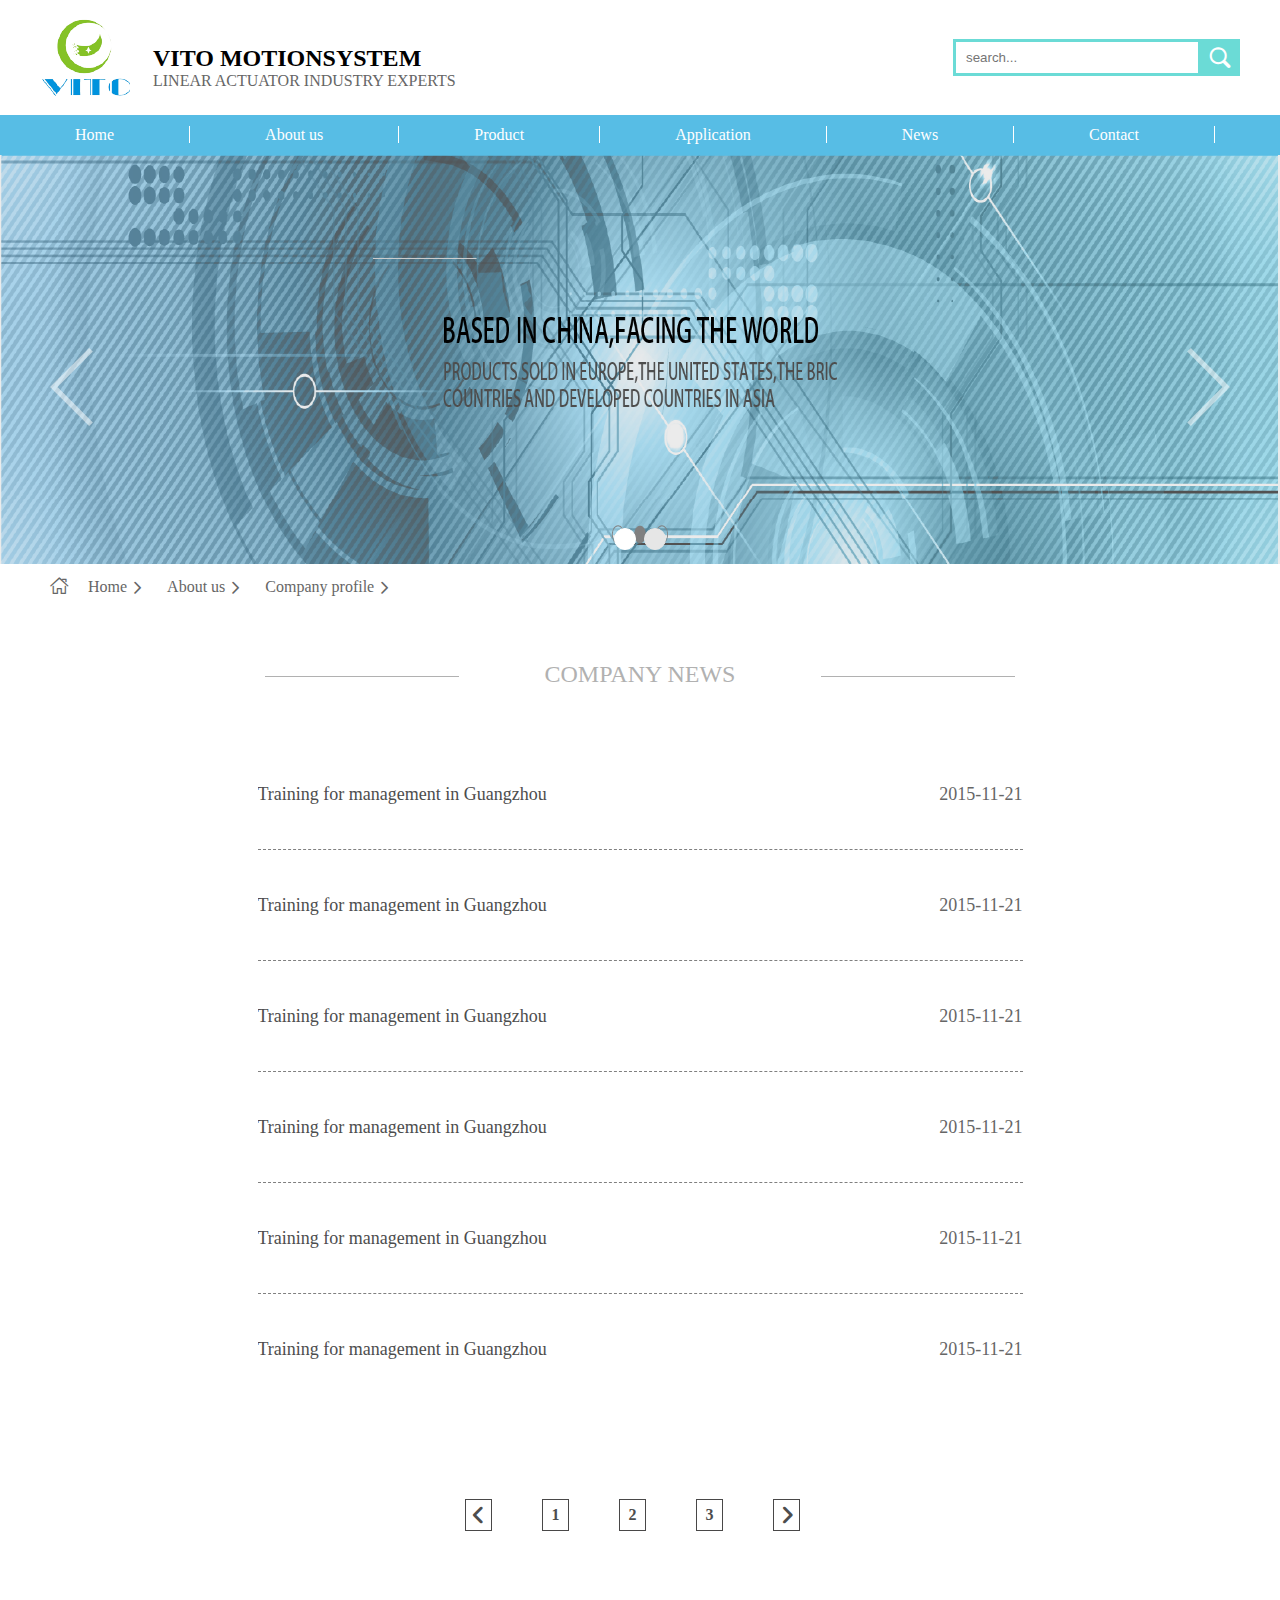
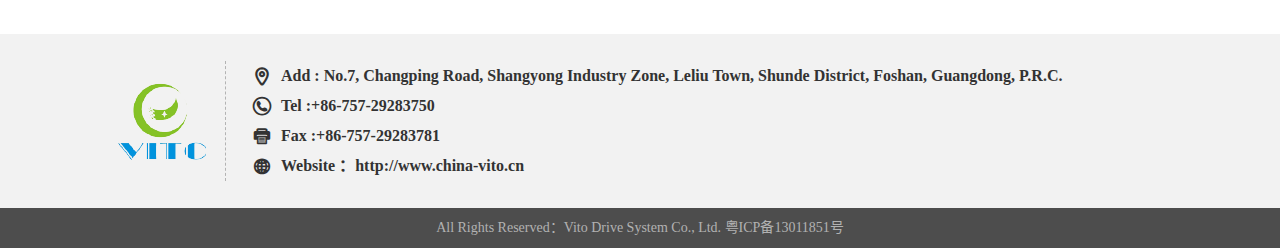
<file: corporate.html>
<!DOCTYPE html>
<html lang="zh-CN">
<head>
    <meta charset="utf-8">
    <meta http-equiv="X-UA-Compatible" content="IE=edge">
    <meta name="viewport" content="width=device-width, initial-scale=1">
    <title></title>
    <meta name=keywords content="">
    <meta name=description content="">
    <link rel="stylesheet" href="css/corporate.css">
    <link rel="stylesheet" href="css/swiper.min.css">
    <link rel="stylesheet" href="css/style.css">
    <link rel="stylesheet" href="css/iconfont.css">
</head>

<body>
<!-- 头部 -->
<div class="main_header">

    <div class="main_header_nav_container">
        <div class="main_header_nav">
            <a href="index.html" class="block">
                <img class="main_header_nav_logo" src="./images/logo.png">
            </a>
            <p class="fl">
                <span class="block title">VITO MOTIONSYSTEM</span>
                <span class="block desc">LINEAR ACTUATOR INDUSTRY EXPERTS</span>
            </p>
            <div class="fr search_form">
                <form class="j_from">
                    <input type="text" name="search" class="search_input" placeholder="search..."/>
                    <label for="search" class="iconfont icon-sousuo">
                        <button hidden="hidden" id="search"></button>
                    </label>
                </form>
            </div>
        </div>
        <div class="main_header_nav_list" id="headrNavList">
            <div class="main_head_center">
                <div class="main_header_nav_item active fl">
                    <a href="index.html">Home</a>
                </div>
                <div class="main_header_nav_item fl">
                    <a href="company.html">About us</a>
                    <ul>
                        <li>
                            <a href="company.html">Our Company</a>
                        </li>
                        <li>
                            <a href="company.html">Aptitude honor</a>
                        </li>
                        <li>
                            <a href="company.html">Corporate Style</a>
                        </li>
                    </ul>
                </div>
                <div class="main_header_nav_item fl">
                    <a href="product.html">Product</a>
                    <ul>
                        <li>
                            <a href="product.html">DC MOTOR</a>
                        </li>
                        <li>
                            <a href="product.html">LINEAR ACTUATOR</a>
                        </li>
                        <li>
                            <a href="product.html">LIFTING COLUMN</a>
                        </li>
                        <li>
                            <a href="product.html">CONTROL BOX</a>
                        </li>
                        <li>
                            <a href="product.html">HANDSET</a>
                        </li>
                        <li>
                            <a href="product.html">POWER ADAPTER</a>
                        </li>
                        <li>
                            <a href="product.html">FOOT SWITCH</a>
                        </li>
                    </ul>
                </div>
                <div class="main_header_nav_item fl">
                    <a href="application.html">Application</a>
                    <ul>
                        <li>Medical Care series</li>
                        <li>Household series</li>
                        <li>office series</li>
                        <li>industry series</li>
                    </ul>
                </div>
                <div class="main_header_nav_item fl">
                    <a href="corporate.html">News</a>
                </div>
                <div class="main_header_nav_item fl">
                    <a href="contact.html">Contact</a>
                </div>
            </div>
        </div>
    </div>
    <div class="banner_pages">
        <div class="main_swiper">
            <div class="swiper-container" style="height: 409px;">
                <div class="swiper-wrapper">
                    <div class="swiper-slide">
                        <img src="./images/img13.png" alt="" style="height: 409px;">
                    </div>
                    <div class="swiper-slide">
                        <img src="./images/img13.png" alt="" style="height: 409px;">
                    </div>
                </div>
                <div class="swiper-pagination"></div>
                <div class="swiper_button_container">
                    <div class="swiper-button-prev swiper-button-white"></div>
                    <div class="swiper-button-next swiper-button-white"></div>
                </div>
            </div>
        </div>
    </div>
</div>
<!-- 头部 -->

<!-- position_index start -->
<div class="position_index">
    <span class="fl">
        <i class="iconfont icon-home1"></i>
    </span>
    <span>
        Home
        <i class="iconfont icon-you"></i>
    </span>
    <span>
        About us
        <i class="iconfont icon-you"></i>
    </span>
    <span>
        Company profile
        <i class="iconfont icon-you"></i>
    </span>
</div>
<!-- position_index end -->

<!-- our_company start -->
<div class="our_company product_pages">
    <div class="our_company_title appli">
        <span class="list fl block"></span>
        <div class="list_title fl clearfix appli_title">COMPANY NEWS</div>
        <span class="list fr block"></span>
    </div>
</div>
<!-- our_company end -->

<!-- start column -->
<div class="column" style="display: none;">
    <ul>
        <li>
            <i class="iconfont icon-185078emailmailstreamline"></i>
            <span>Contact Supplier</span>
        </li>
        <li>
            <i class="iconfont icon-whatsapp"></i>
            <span class="whatsapp">whatsapp</span>
        </li>
        <li>
            <i class="iconfont icon-wechat"></i>
            <span class="wechat">wechat</span>
        </li>
        <li class="ruiTouTop">
            <span class="top">TOP</span>
            <i class="iconfont icon-top"></i>
        </li>
    </ul>
</div>
<!-- column end -->


<!-- 主体内容 -->
<div class="content">
    <!-- 正文 -->
    <div class="news">
        <div class="arcticle">
            <ul>
                <li class="clearfix">
                    <a href="companyinside.html" class="fl">
                        Training for management in Guangzhou
                    </a>
                    <span class="fr">2015-11-21</span>
                </li>
                <li class="clearfix">
                    <a href="companyinside.html" class="fl">
                        Training for management in Guangzhou
                    </a>
                    <span class="fr">2015-11-21</span>
                </li>
                <li class="clearfix">
                    <a href="companyinside.html" class="fl">
                        Training for management in Guangzhou
                    </a>
                    <span class="fr">2015-11-21</span>
                </li>
                <li class="clearfix">
                    <a href="companyinside.html" class="fl">
                        Training for management in Guangzhou
                    </a>
                    <span class="fr">2015-11-21</span>
                </li>
                <li class="clearfix">
                    <a href="companyinside.html" class="fl">
                        Training for management in Guangzhou
                    </a>
                    <span class="fr">2015-11-21</span>
                </li>
                <li class="clearfix">
                    <a href="companyinside.html" class="fl">
                        Training for management in Guangzhou
                    </a>
                    <span class="fr">2015-11-21</span>
                </li>
            </ul>
        </div>
    </div>
</div>
<!-- 页面链接 -->
<div class="page">
    <ul class="pageul">
        <li class="iconfont icon-zuo"></li>
        <li>1</li>
        <li>2</li>
        <li>3</li>
        <li class="iconfont icon-you"></li>
    </ul>
</div>
<!-- 底部 -->
<!-- <div id="footer"></div> -->
<div class="index_page_footer clearfix">
    <div class="page_footer_body">
        <div class="page_footer_imessage">
            <div class="wechat fl">
                <img src="./images/logo.png" alt="" class="block">
            </div>
            <div class="imsg_content fl">
                <ul>
                    <li class="clearfix">
                        <i class="iconfont fl icon-didian"></i>
                        <span class="fl">Add :  No.7, Changping Road, Shangyong Industry Zone, Leliu Town, Shunde District, Foshan, Guangdong, P.R.C.</span>
                    </li>
                    <li class="clearfix">
                        <i class="iconfont fl icon-dianhua"></i>
                        <span class="fl">Tel :+86-757-29283750</span>
                    </li>
                    <li class="clearfix">
                        <i class="iconfont fl icon-dayin"></i>
                        <span class="fl">Fax :+86-757-29283781</span>
                    </li>

                    <li class="clearfix">
                        <i class="iconfont fl icon-wangluo"></i>
                        <span class="fl">Website ：http://www.china-vito.cn</span>
                    </li>
                </ul>
            </div>
        </div>
    </div>
    <div class="page_footer_copy clearfix">
        <div style="width: 630px;text-align: center;margin: 0px auto;">
            All Rights Reserved：Vito Drive System Co., Ltd. 粤ICP备13011851号
        </div>
    </div>
</div>
<!-- 底部 -->
</body>
</html>

<script src="js/jquery-3.2.1.min.js"></script>
<script src="js/swiper.min.js"></script>
<script src="js/tools.js"></script>
<script type="text/javascript">
    let tools = new ToolsFunction.Tools();
    tools.swiperBanner();
    tools.mune();
</script>
</file>
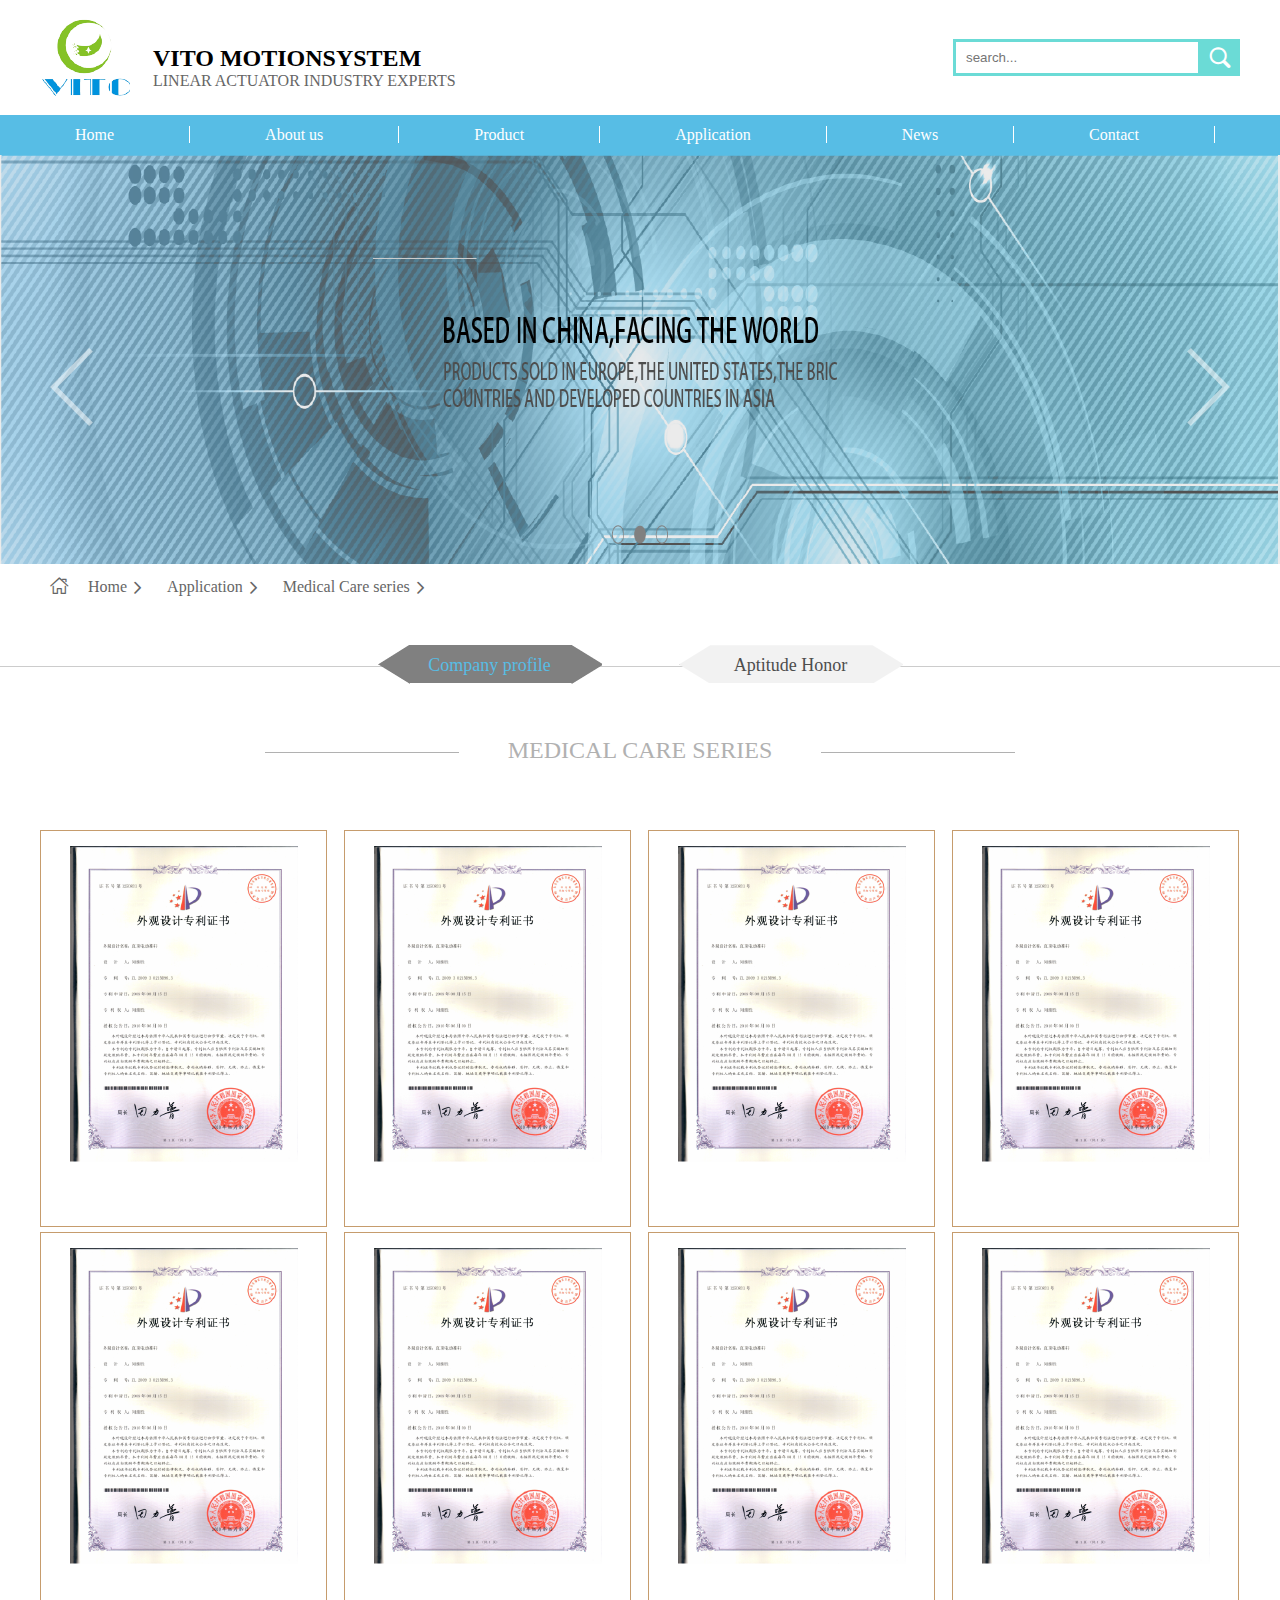
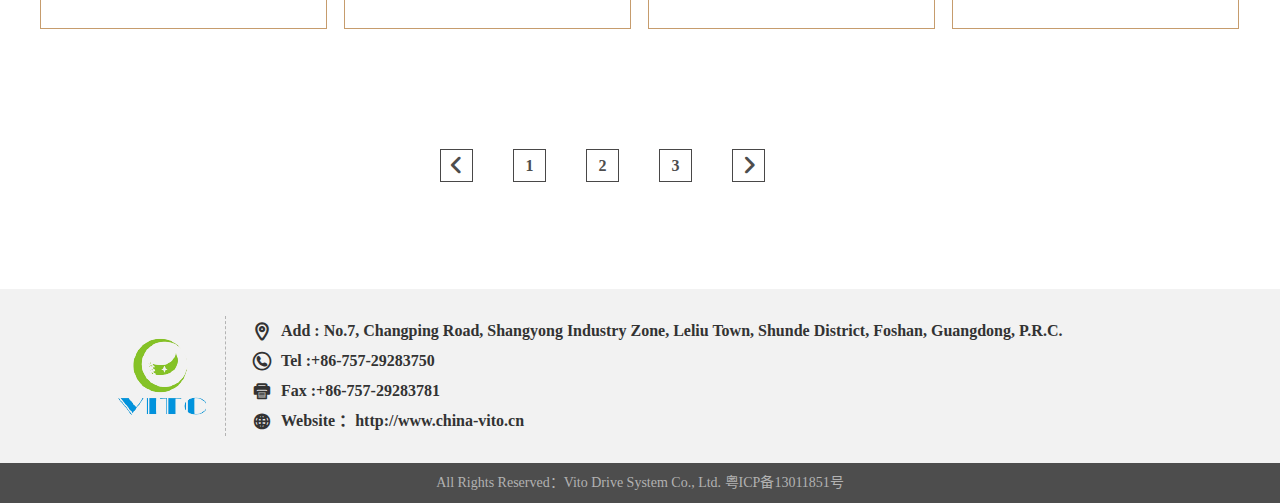
<file: honor.html>
<!DOCTYPE html>
<html lang="zh-CN">
<head>
    <meta charset="utf-8">
    <meta http-equiv="X-UA-Compatible" content="IE=edge">
    <meta name="viewport" content="width=device-width, initial-scale=1">
    <title></title>
    <meta name=keywords content="">
    <meta name=description content="">

    <link rel="stylesheet" href="css/swiper.min.css">
    <link rel="stylesheet" href="css/style.css">
    <link rel="stylesheet" href="css/iconfont.css">

    <link rel="stylesheet" href="css/honor.css">
</head>

<body>

<!-- 头部 -->
<div class="main_header">
    <div class="main_header_nav_container">
        <div class="main_header_nav">
            <a href="index.html" class="block">
                <img class="main_header_nav_logo" src="./images/logo.png">
            </a>
            <p class="fl">
                <span class="block title">VITO MOTIONSYSTEM</span>
                <span class="block desc">LINEAR ACTUATOR INDUSTRY EXPERTS</span>
            </p>
            <div class="fr search_form">
                <form class="j_from">
                    <input type="text" name="search" class="search_input" placeholder="search..."/>
                    <label for="search" class="iconfont icon-sousuo">
                        <button hidden="hidden" id="search"></button>
                    </label>
                </form>
            </div>
        </div>
        <div class="main_header_nav_list" id="headrNavList">
            <div class="main_head_center">
                <div class="main_header_nav_item active fl">
                    <a href="index.html">Home</a>
                </div>
                <div class="main_header_nav_item fl">
                    <a href="company.html">About us</a>
                    <ul>
                        <li>
                            <a href="company.html">Our Company</a>
                        </li>
                        <li>
                            <a href="company.html">Aptitude honor</a>
                        </li>
                        <li>
                            <a href="company.html">Corporate Style</a>
                        </li>
                    </ul>
                </div>
                <div class="main_header_nav_item fl">
                    <a href="product.html">Product</a>
                    <ul>
                        <li>
                            <a href="product.html">DC MOTOR</a>
                        </li>
                        <li>
                            <a href="product.html">LINEAR ACTUATOR</a>
                        </li>
                        <li>
                            <a href="product.html">LIFTING COLUMN</a>
                        </li>
                        <li>
                            <a href="product.html">CONTROL BOX</a>
                        </li>
                        <li>
                            <a href="product.html">HANDSET</a>
                        </li>
                        <li>
                            <a href="product.html">POWER ADAPTER</a>
                        </li>
                        <li>
                            <a href="product.html">FOOT SWITCH</a>
                        </li>
                    </ul>
                </div>
                <div class="main_header_nav_item fl">
                    <a href="application.html">Application</a>
                    <ul>
                        <li>Medical Care series</li>
                        <li>Household series</li>
                        <li>office series</li>
                        <li>industry series</li>
                    </ul>
                </div>
                <div class="main_header_nav_item fl">
                    <a href="corporate.html">News</a>
                </div>
                <div class="main_header_nav_item fl">
                    <a href="contact.html">Contact</a>
                </div>
            </div>
        </div>
    </div>
    <div class="banner_pages">
        <div class="main_swiper">
            <div class="swiper-container" style="height: 409px;">
                <div class="swiper-wrapper">
                    <div class="swiper-slide">
                        <img src="./images/img13.png" alt="" style="height: 409px;">
                    </div>
                    <div class="swiper-slide">
                        <img src="./images/img13.png" alt="" style="height: 409px;">
                    </div>
                </div>
                <div class="swiper-pagination"></div>
                <div class="swiper_button_container">
                    <div class="swiper-button-prev swiper-button-white"></div>
                    <div class="swiper-button-next swiper-button-white"></div>
                </div>
            </div>
        </div>
    </div>
</div>
<!-- 头部 -->

<!-- position_index start -->
<div class="position_index">
    <span class="fl">
      <i class="iconfont icon-home1"></i>
    </span>
    <span>
      Home
      <i class="iconfont icon-you"></i>
    </span>
    <span>
      Application
      <i class="iconfont icon-you"></i>
    </span>
    <span>
      Medical Care series
      <i class="iconfont icon-you"></i>
    </span>
</div>
<!-- position_index end -->

<!-- index_tab start -->
<div class="index_tab">
    <div class="list"></div>
    <div calss="tab">
        <ul>
            <li class="fl f18 active">Company profile</li>
            <li class="fl f18">Aptitude Honor</li>
        </ul>
    </div>
</div>
<!-- index_tab end -->

<!-- our_company start -->
<div class="our_company product_pages">
    <div class="our_company_title appli">
        <span class="list fl block"></span>
        <div class="list_title fl clearfix appli_title">MEDICAL CARE SERIES</div>
        <span class="list fr block"></span>
    </div>
</div>
<!-- our_company end -->

<!-- 主体内容 -->
<div class="content">

    <!-- 正文 -->
    <div class="news">
        <div class="arcticle">
            <ul>
                <li><img src="images/img46.png"></li>
                <li><img src="images/img46.png"></li>
                <li><img src="images/img46.png"></li>
                <li><img src="images/img46.png"></li>
                <li><img src="images/img46.png"></li>
                <li><img src="images/img46.png"></li>
                <li><img src="images/img46.png"></li>
                <li><img src="images/img46.png"></li>
            </ul>
        </div>
    </div>
</div>
<!-- 页面链接 -->
<div class="page">
    <ul class="pageul">
        <li class="iconfont icon-zuo"></li>
        <li>1</li>
        <li>2</li>
        <li>3</li>
        <li class="iconfont icon-you"></li>
    </ul>
</div>
<!-- 底部 -->
<div class="index_page_footer clearfix">
    <div class="page_footer_body">
        <div class="page_footer_imessage">
            <div class="wechat fl">
                <img src="./images/logo.png" alt="" class="block">
            </div>
            <div class="imsg_content fl">
                <ul>
                    <li class="clearfix">
                        <i class="iconfont fl icon-didian"></i>
                        <span class="fl">Add :  No.7, Changping Road, Shangyong Industry Zone, Leliu Town, Shunde District, Foshan, Guangdong, P.R.C.</span>
                    </li>
                    <li class="clearfix">
                        <i class="iconfont fl icon-dianhua"></i>
                        <span class="fl">Tel :+86-757-29283750</span>
                    </li>
                    <li class="clearfix">
                        <i class="iconfont fl icon-dayin"></i>
                        <span class="fl">Fax :+86-757-29283781</span>
                    </li>

                    <li class="clearfix">
                        <i class="iconfont fl icon-wangluo"></i>
                        <span class="fl">Website ：http://www.china-vito.cn</span>
                    </li>
                </ul>
            </div>
        </div>
    </div>
    <div class="page_footer_copy clearfix">
        <div style="width: 630px;text-align: center;margin: 0px auto;">
            All Rights Reserved：Vito Drive System Co., Ltd. 粤ICP备13011851号
        </div>
    </div>
</div>
<!-- 底部 -->
</body>
</html>
</file>
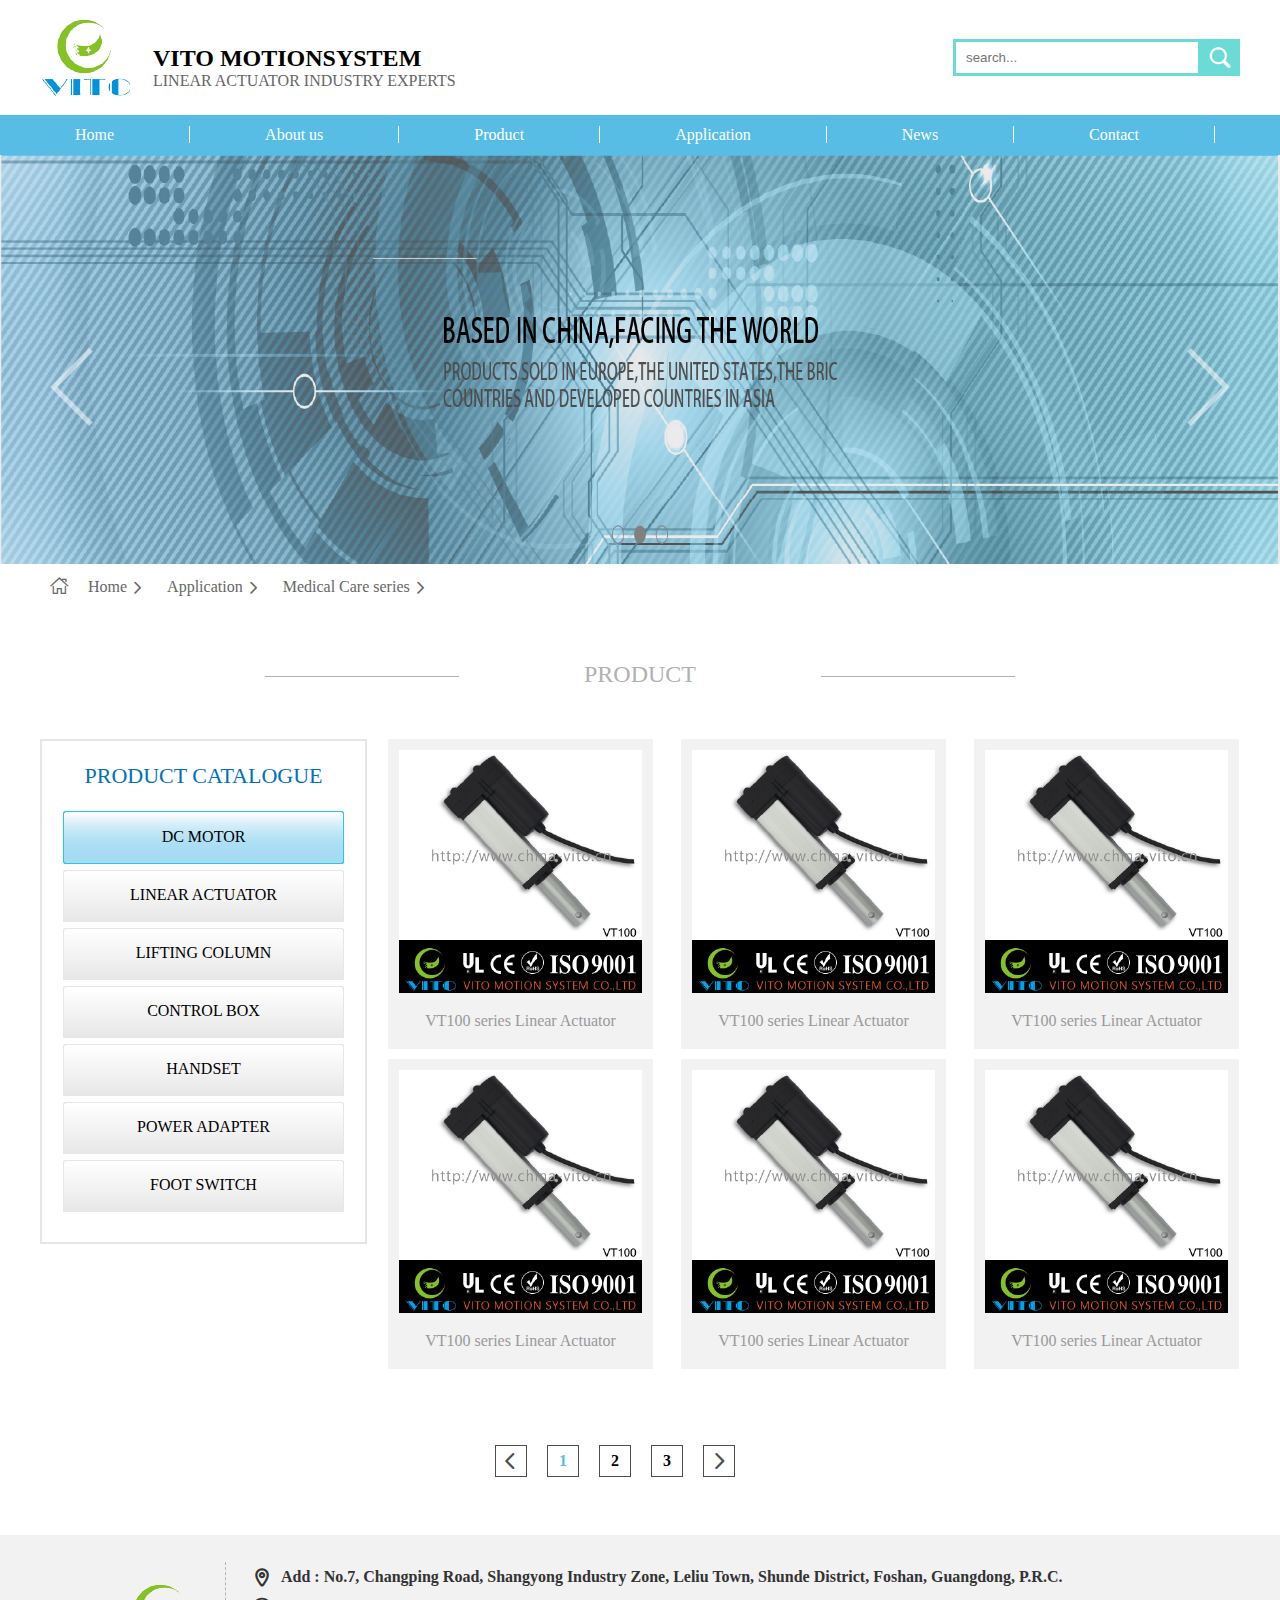
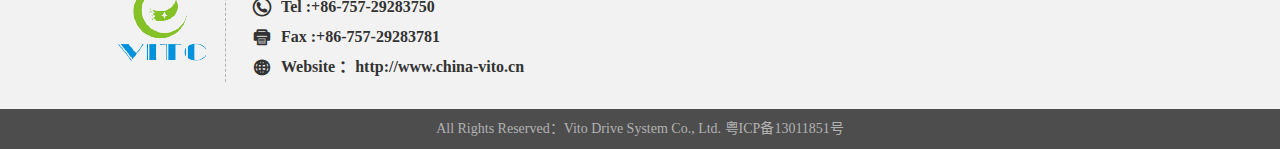
<file: product.html>
<!DOCTYPE html>
<html lang="zh-CN">
<head>
    <meta charset="utf-8">
    <meta http-equiv="X-UA-Compatible" content="IE=edge">
    <meta name="viewport" content="width=device-width, initial-scale=1">
    <title></title>
    <meta name=keywords content="">
    <meta name=description content="">
    <link rel="stylesheet" href="css/swiper.min.css">
    <link rel="stylesheet" href="css/style.css">
    <link rel="stylesheet" href="css/iconfont.css">
</head>
<body>
<!-- 头部 -->
<div class="main_header">
    <div class="main_header_nav_container">
        <div class="main_header_nav">
            <a href="index.html" class="block">
                <img class="main_header_nav_logo" src="./images/logo.png">
            </a>
            <p class="fl">
                <span class="block title">VITO MOTIONSYSTEM</span>
                <span class="block desc">LINEAR ACTUATOR INDUSTRY EXPERTS</span>
            </p>
            <div class="fr search_form">
                <form class="j_from">
                    <input type="text" name="search" class="search_input" placeholder="search..."/>
                    <label for="search" class="iconfont icon-sousuo">
                        <button hidden="hidden" id="search"></button>
                    </label>
                </form>
            </div>
        </div>
        <div class="main_header_nav_list" id="headrNavList">
            <div class="main_head_center">
                <div class="main_header_nav_item active fl">
                    <a href="index.html">Home</a>
                </div>
                <div class="main_header_nav_item fl">
                    <a href="company.html">About us</a>
                    <ul>
                        <li>
                            <a href="company.html">Our Company</a>
                        </li>
                        <li>
                            <a href="company.html">Aptitude honor</a>
                        </li>
                        <li>
                            <a href="company.html">Corporate Style</a>
                        </li>
                    </ul>
                </div>
                <div class="main_header_nav_item fl">
                    <a href="product.html">Product</a>
                    <ul>
                        <li>
                            <a href="product.html">DC MOTOR</a>
                        </li>
                        <li>
                            <a href="product.html">LINEAR ACTUATOR</a>
                        </li>
                        <li>
                            <a href="product.html">LIFTING COLUMN</a>
                        </li>
                        <li>
                            <a href="product.html">CONTROL BOX</a>
                        </li>
                        <li>
                            <a href="product.html">HANDSET</a>
                        </li>
                        <li>
                            <a href="product.html">POWER ADAPTER</a>
                        </li>
                        <li>
                            <a href="product.html">FOOT SWITCH</a>
                        </li>
                    </ul>
                </div>
                <div class="main_header_nav_item fl">
                    <a href="application.html">Application</a>
                    <ul>
                        <li>Medical Care series</li>
                        <li>Household series</li>
                        <li>office series</li>
                        <li>industry series</li>
                    </ul>
                </div>
                <div class="main_header_nav_item fl">
                    <a href="corporate.html">News</a>
                </div>
                <div class="main_header_nav_item fl">
                    <a href="contact.html">Contact</a>
                </div>
            </div>
        </div>
    </div>
    <div class="banner_pages">
        <div class="main_swiper">
            <div class="swiper-container" style="height: 409px;">
                <div class="swiper-wrapper">
                    <div class="swiper-slide">
                        <img src="./images/img13.png" alt="" style="height: 409px;">
                    </div>
                    <div class="swiper-slide">
                        <img src="./images/img13.png" alt="" style="height: 409px;">
                    </div>
                </div>
                <div class="swiper-pagination"></div>
                <div class="swiper_button_container">
                    <div class="swiper-button-prev swiper-button-white"></div>
                    <div class="swiper-button-next swiper-button-white"></div>
                </div>
            </div>
        </div>
    </div>
</div>
<!-- 头部 -->

<!-- position_index start -->
<div class="position_index">
      <span class="fl">
        <i class="iconfont icon-home1"></i>
      </span>
    <span>
        Home
        <i class="iconfont icon-you"></i>
      </span>
    <span>
        Application
        <i class="iconfont icon-you"></i>
      </span>
    <span>
        Medical Care series
        <i class="iconfont icon-you"></i>
      </span>
</div>
<!-- position_index end -->

<!-- our_company start -->
<div class="our_company product_pages">
    <div class="our_company_title appli">
        <span class="list fl block"></span>
        <div class="list_title fl clearfix appli_title">PRODUCT</div>
        <span class="list fr block"></span>
    </div>
</div>
<!-- our_company end -->

<!-- product_inside_con start -->
<div class="pro_inside">
    <div class="fl inside_con_nav">
        <p class="inside_title">PRODUCT CATALOGUE</p>
        <ul id="IDate_list">
            <li class="active">DC MOTOR</li>
            <li>LINEAR ACTUATOR</li>
            <li>LIFTING COLUMN</li>
            <li>CONTROL BOX</li>
            <li>HANDSET</li>
            <li>POWER ADAPTER</li>
            <li>FOOT SWITCH</li>
        </ul>
    </div>
    <div class="fr inside_con_shop">
        <ul>
            <li class="fl">
                <a href="product_inside.html" class="block">
                    <img src="./images/img21.png" alt="" class="">
                    <p>VT100 series Linear Actuator</p>
                </a>
            </li>
            <li class="fl">
                <a href="product_inside.html" class="block">
                    <img src="./images/img21.png" alt="" class="">
                    <p>VT100 series Linear Actuator</p>
                </a>
            </li>
            <li class="fl">
                <a href="product_inside.html" class="block">
                    <img src="./images/img21.png" alt="" class="">
                    <p>VT100 series Linear Actuator</p>
                </a>
            </li>
            <li class="fl">
                <a href="product_inside.html" class="block">
                    <img src="./images/img21.png" alt="" class="">
                    <p>VT100 series Linear Actuator</p>
                </a>
            </li>
            <li class="fl">
                <a href="product_inside.html" class="block">
                    <img src="./images/img21.png" alt="" class="">
                    <p>VT100 series Linear Actuator</p>
                </a>
            </li>
            <li class="fl">
                <a href="product_inside.html" class="block">
                    <img src="./images/img21.png" alt="" class="">
                    <p>VT100 series Linear Actuator</p>
                </a>
            </li>
        </ul>
    </div>

    <div class="pages_go clearfix">
        <a href="javascript:void(0);" class="iconfont icon-zuo fl"></a>
        <ul class="fl">
            <li class="fl active">1</li>
            <li class="fl">2</li>
            <li class="fl">3</li>
        </ul>
        <a href="javascript:void(0);" class="iconfont icon-you fl"></a>
    </div>

</div>
<!-- product_inside_con end -->

<!-- 底部 -->
<div class="index_page_footer clearfix">
    <div class="page_footer_body">
        <div class="page_footer_imessage">
            <div class="wechat fl">
                <img src="./images/logo.png" alt="" class="block">
            </div>
            <div class="imsg_content fl">
                <ul>
                    <li class="clearfix">
                        <i class="iconfont fl icon-didian"></i>
                        <span class="fl">Add :  No.7, Changping Road, Shangyong Industry Zone, Leliu Town, Shunde District, Foshan, Guangdong, P.R.C.</span>
                    </li>
                    <li class="clearfix">
                        <i class="iconfont fl icon-dianhua"></i>
                        <span class="fl">Tel :+86-757-29283750</span>
                    </li>
                    <li class="clearfix">
                        <i class="iconfont fl icon-dayin"></i>
                        <span class="fl">Fax :+86-757-29283781</span>
                    </li>

                    <li class="clearfix">
                        <i class="iconfont fl icon-wangluo"></i>
                        <span class="fl">Website ：http://www.china-vito.cn</span>
                    </li>
                </ul>
            </div>
        </div>
    </div>
    <div class="page_footer_copy clearfix">
        <div style="width: 630px;text-align: center;margin: 0px auto;">
            All Rights Reserved：Vito Drive System Co., Ltd. 粤ICP备13011851号
        </div>
    </div>
</div>
<!-- 底部 -->
</body>
</html>
<script src="js/jquery-3.2.1.min.js"></script>
<script src="js/tools.js"></script>
<script type="text/javascript">
    let tools = new ToolsFunction.Tools();
    tools.siblingsDom("IDate_list", "active", "");
</script>
</file>
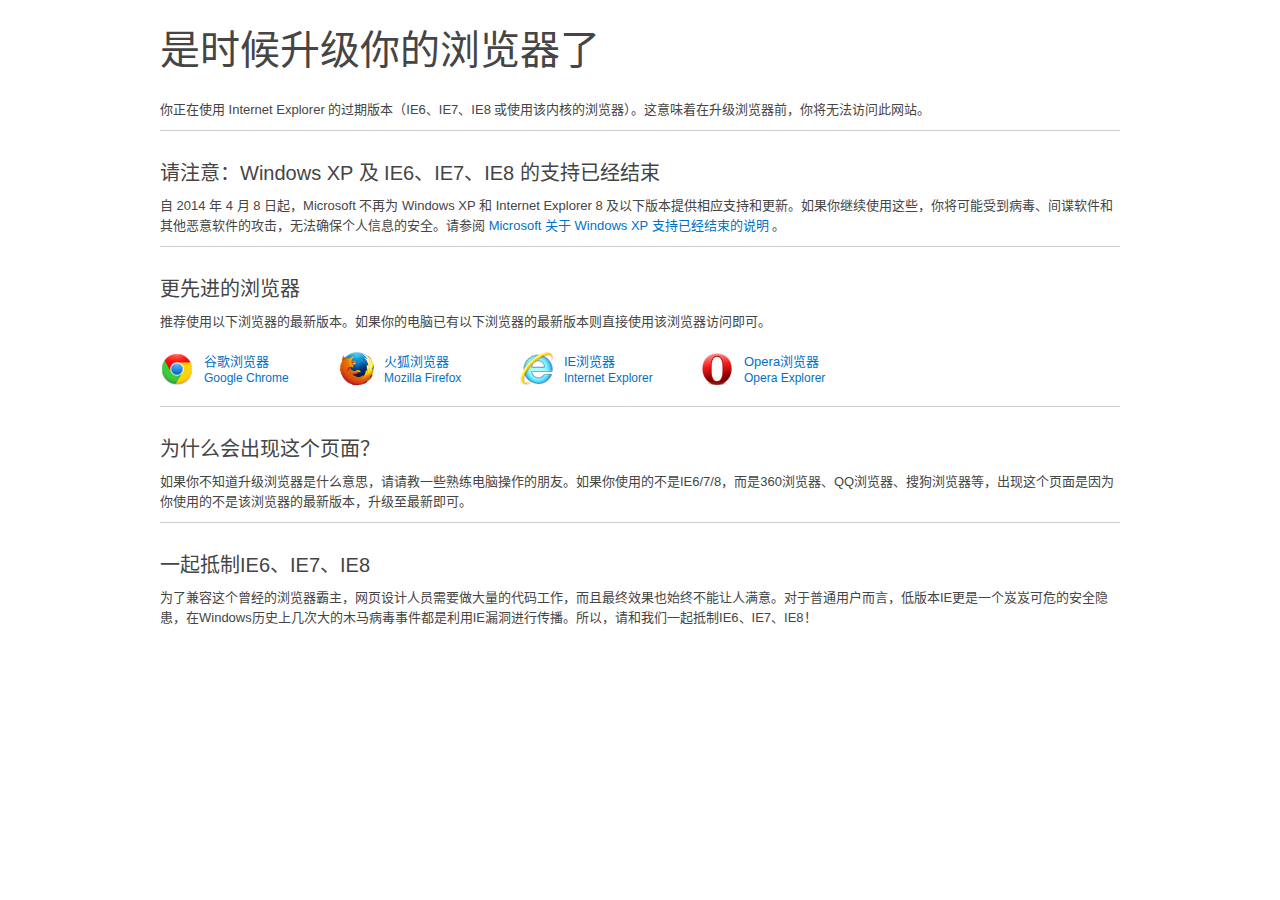
<file: updatebrowser.html>
<!DOCTYPE html>
<html lang="zh-CN">
<head>
    <meta charset="UTF-8" />
    <title>请升级你的浏览器</title>
    <link rel="shortcut icon" href="favicon.ico" type="image/x-icon" />
    <meta http-equiv="X-UA-Compatible" content="IE=Edge,chrome=1" >
    <meta name="renderer" content="webkit">
    <base target="_blank" />
    <style type="text/css">
        body,h1,h2,h3,h4,h5,h6,hr,p,blockquote,dl,dt,dd,ul,ol,li,pre,form,fieldset,legend,button,input,textarea,th,td{margin:0;padding:0}
        a{text-decoration:none;color:#0072c6;}a:hover{text-decoration:none;color:#004d8c;}
        body{width:960px;margin:0 auto;padding:10px;font-size: 13px;line-height:20px;color:#454545;font-family:'Microsoft YaHei UI','Microsoft YaHei',DengXian,SimSun,'Segoe UI',Tahoma,Helvetica,sans-serif;}
        h1{font-size:40px;line-height:80px;font-weight:200;margin-bottom:10px;}
        h2{font-size:20px;line-height:25px;font-weight:500;margin:10px 0;}
        p{margin-bottom:10px;}
        .line{clear:both;width:100%;height:1px;overflow:hidden;line-height:1px;border:0;background:#ccc;margin:10px 0 30px;}
        img{width:34px;height:34px;border:0;float:left;margin-right:10px;}
        span{display:block;font-size:12px;line-height:12px;}
        .clean{clear:both;}
        .browser{padding:10px 0;}
        .browser li{width:180px;float:left;list-style:none;}
    </style>
</head>
<body>
<h1>是时候升级你的浏览器了</h1>
<p>你正在使用 Internet Explorer 的过期版本（IE6、IE7、IE8 或使用该内核的浏览器）。这意味着在升级浏览器前，你将无法访问此网站。</p>
<div class="line"></div>
<h2>请注意：Windows XP 及 IE6、IE7、IE8 的支持已经结束</h2>
<p>自 2014 年 4 月 8 日起，Microsoft 不再为 Windows XP 和 Internet Explorer 8 及以下版本提供相应支持和更新。如果你继续使用这些，你将可能受到病毒、间谍软件和其他恶意软件的攻击，无法确保个人信息的安全。请参阅 <a href="http://windows.microsoft.com/zh-cn/windows/end-support-help">Microsoft 关于 Windows XP 支持已经结束的说明</a> 。</p>
<div class="line"></div>
<h2>更先进的浏览器</h2>
<p>推荐使用以下浏览器的最新版本。如果你的电脑已有以下浏览器的最新版本则直接使用该浏览器访问<b id="referrer"></b>即可。</p>
<ul class="browser">
    <li><a href="https://www.google.com/intl/zh-CN/chrome/browser/index.html?system=true&standalone=1"><img src="images/chrome.jpg" alt="谷歌浏览器" /> 谷歌浏览器<span>Google Chrome</span></a></li>
    <li><a href="http://www.firefox.com.cn/download/"><img src="images/firefox.jpg" alt="火狐浏览器" /> 火狐浏览器<span>Mozilla Firefox</span></a></li>
    <li><a href="http://windows.microsoft.com/zh-cn/internet-explorer/download-ie"><img src="images/ie.jpg" alt="IE浏览器" /> IE浏览器<span>Internet Explorer</span></a></li>
    <li><a href="http://www.opera.com/download/get/?partner=www&opsys=Windows"><img src="images/opera.jpg" alt="IE浏览器" /> Opera浏览器<span>Opera Explorer</span></a></li>
    <div class="clean"></div>
</ul>
<div class="line"></div>
<h2>为什么会出现这个页面？</h2>
<p>如果你不知道升级浏览器是什么意思，请请教一些熟练电脑操作的朋友。如果你使用的不是IE6/7/8，而是360浏览器、QQ浏览器、搜狗浏览器等，出现这个页面是因为你使用的不是该浏览器的最新版本，升级至最新即可。</p>
<div class="line"></div>
<h2>一起抵制IE6、IE7、IE8</h2>
<p>为了兼容这个曾经的浏览器霸主，网页设计人员需要做大量的代码工作，而且最终效果也始终不能让人满意。对于普通用户而言，低版本IE更是一个岌岌可危的安全隐患，在Windows历史上几次大的木马病毒事件都是利用IE漏洞进行传播。所以，请和我们一起抵制IE6、IE7、IE8！</p>
<script type="text/javascript">
    function Request(name){
        new RegExp("(^|&)"+name+"=([^&]*)").exec(window.location.search.substr(1));
        return RegExp.$2
    }
    var referrer = Request("referrer");
    var url = document.referrer;
    if(!url==""){
        x=document.getElementById("referrer")
        x.innerHTML='&nbsp;<a href="'+url+'">'+url+'</a>&nbsp;';
    }else if(!referrer==""){
        x=document.getElementById("referrer")
        x.innerHTML='&nbsp;<a href="'+referrer+'">'+referrer+'</a>&nbsp;';
    }
</script>
</body>
</html>
</file>
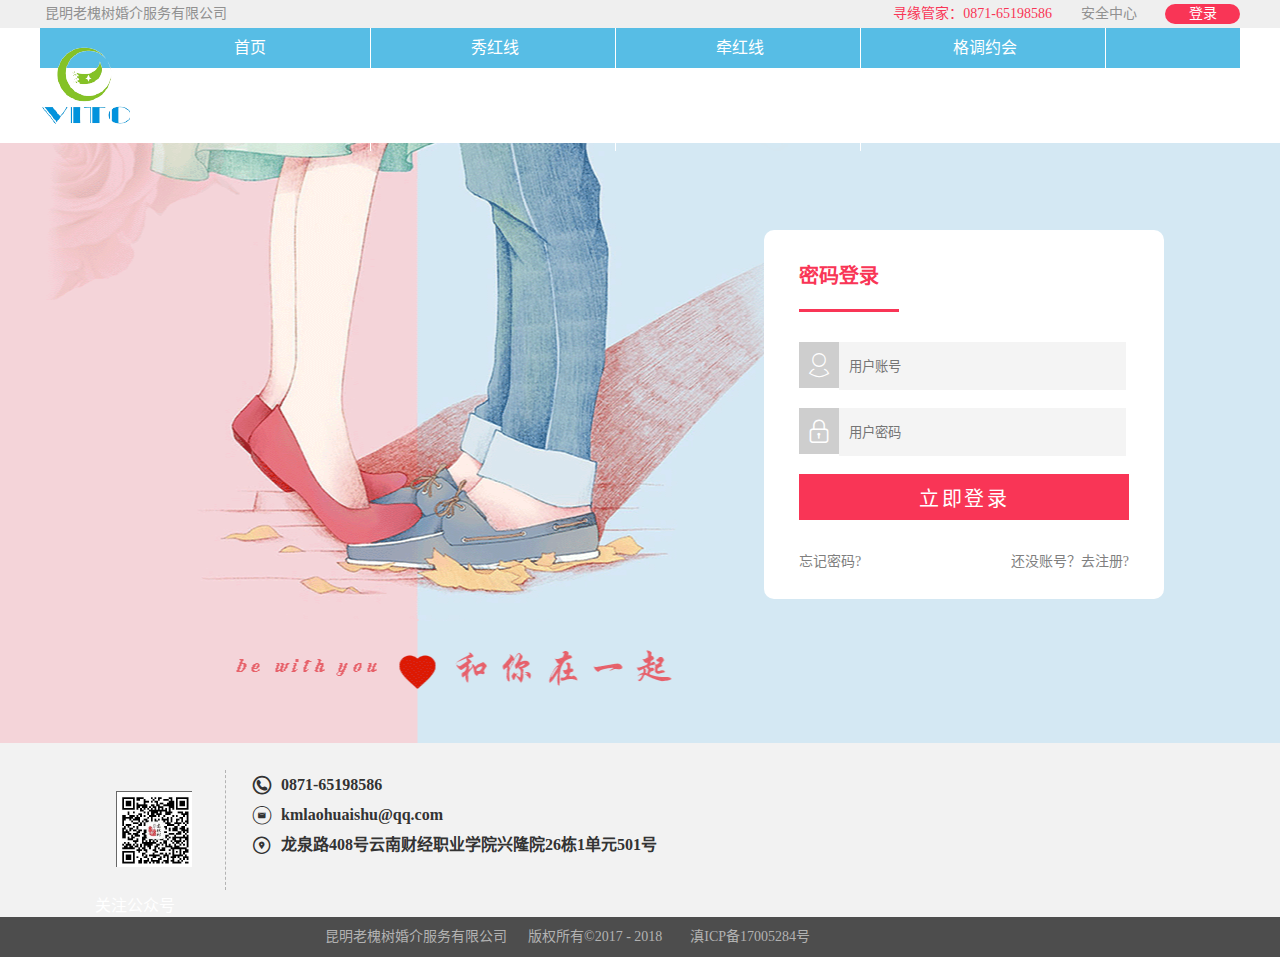
<file: user/login.html>
<!DOCTYPE html>
<html lang="zh-CN">

<head>
	<meta charset="utf-8">
	<meta http-equiv="X-UA-Compatible" content="IE=edge">
	<meta name="viewport" content="width=device-width, initial-scale=1">
	<title>昆明老槐树婚介服务有限公司</title>
	<meta name=keywords content="">
  	<meta name=description content="">
	<link rel="stylesheet" href="../css/style.css">
	<link rel="stylesheet" href="../css/iconfont.css">
</head>
<body>
	<!-- 头部 -->
<div class="main_header">
	<div class="main_header_top_container">
		<div class="main_header_top">
			<div class="main_header_top_left">昆明老槐树婚介服务有限公司</div>
			<div class="main_header_top_right">
				<div class="main_header_top_right_content1">寻缘管家：0871-65198586</div>
				<div class="main_header_top_right_content2">安全中心</div>
				<a href="">
					<div class="main_header_top_right_button">登录</div>
				</a>
			</div>
		</div>
	</div>

	<div class="main_header_nav_container">
		<div class="main_header_nav">
			<a href="index.html">
				<img class="main_header_nav_logo" src="../images/logo.png">
			</a>
			<div class="main_header_nav_list" id="headrNavList">
				<div class="main_header_nav_item active">
					<a href="javascript:void(0);">首页</a>
				</div>
				<div class="main_header_nav_item">
					<a href="javascript:void(0);">秀红线</a>
				</div>
				<div class="main_header_nav_item">
					<a href="javascript:void(0);">牵红线</a>
				</div>
				<div class="main_header_nav_item">
					<a href="javascript:void(0);">格调约会</a>
				</div>
				<div class="main_header_nav_item">
					<a href="javascript:void(0);">喜结良缘</a>
				</div>
				<div class="main_header_nav_item">
					<a href="javascript:void(0);">最新活动</a>
				</div>
				<div class="main_header_nav_item">
					<a href="javascript:void(0);">联系我们</a>
				</div>
			</div>
		</div>
	</div>

</div>
<!-- 头部 -->

<!-- login_content start -->
<div class="login_content">
	<div class="login_content_pages">
		<div class="login">
			<div class="login_db">
				<div class="login_title">密码登录</div>
				<div class="login_line"></div>
				<form class="J_form">
					<div class="J_Message"></div>
					<div class="field username_field">
						<label id="username_label" for="TPL_username_1" class="fl iconfont icon-weibiaoti-1"></label>
						<input type="text" id="TPL_username_1" placeholder="用户账号" class="fl login-text" name="username" />
					</div>
					<div class="field pwd_field">
						<label id="password_label" for="TPL_username_2" class="fl iconfont icon-weibiaoti-2"></label>
						<input type="text" id="TPL_username_2" placeholder="用户密码" class="fl login-text" name="password"  />
					</div>
					<div class="submit">
						<input type="button" value="立即登录" class="J_Submit" />
					</div>
					<div class="login_links">
						<a href="verification.html" class="fl">忘记密码?</a>
						<a href="reg.html" class="fr">还没账号？去注册?</a>
					</div>
				</form>
			</div>
		</div>
	</div>
</div>
<!-- login_content end -->

<!-- 底部 -->
<div class="index_page_footer">
	<div class="page_footer_body">
		<div class="page_footer_imessage">
			<div class="wechat fl">
				<img src="../images/wechatcode.png" alt="" class="block">
				<span>关注公众号</span>
			</div>
			<div class="imsg_content fl">
				<ul>
					<li class="clearfix">
						<i class="iconfont fl icon-dianhua"></i>
						<span class="fl">0871-65198586</span>
					</li>

					<li class="clearfix">
						<i class="iconfont fl icon-youjian"></i>
						<span class="fl">kmlaohuaishu@qq.com</span>
					</li>

					<li class="clearfix">
						<i class="iconfont fl icon-weibiaoti-"></i>
						<span class="fl">龙泉路408号云南财经职业学院兴隆院26栋1单元501号</span>
					</li>
				</ul>
			</div>
		</div>
	</div>
	<div class="page_footer_copy clearfix">
		<div style="width: 630px;text-align: left;margin: 0px auto;">
			昆明老槐树婚介服务有限公司&nbsp;&nbsp;&nbsp;&nbsp;&nbsp;&nbsp;版权所有&copy;2017 - 2018&nbsp;&nbsp;&nbsp;&nbsp;&nbsp;&nbsp;&nbsp;&nbsp;滇ICP备17005284号
		</div>
	</div>
</div>
<!-- 底部 -->

</body>
</html>

<script src="../js/jquery-3.2.1.min.js"></script>
<script src="../js/tools.js"></script>
</file>
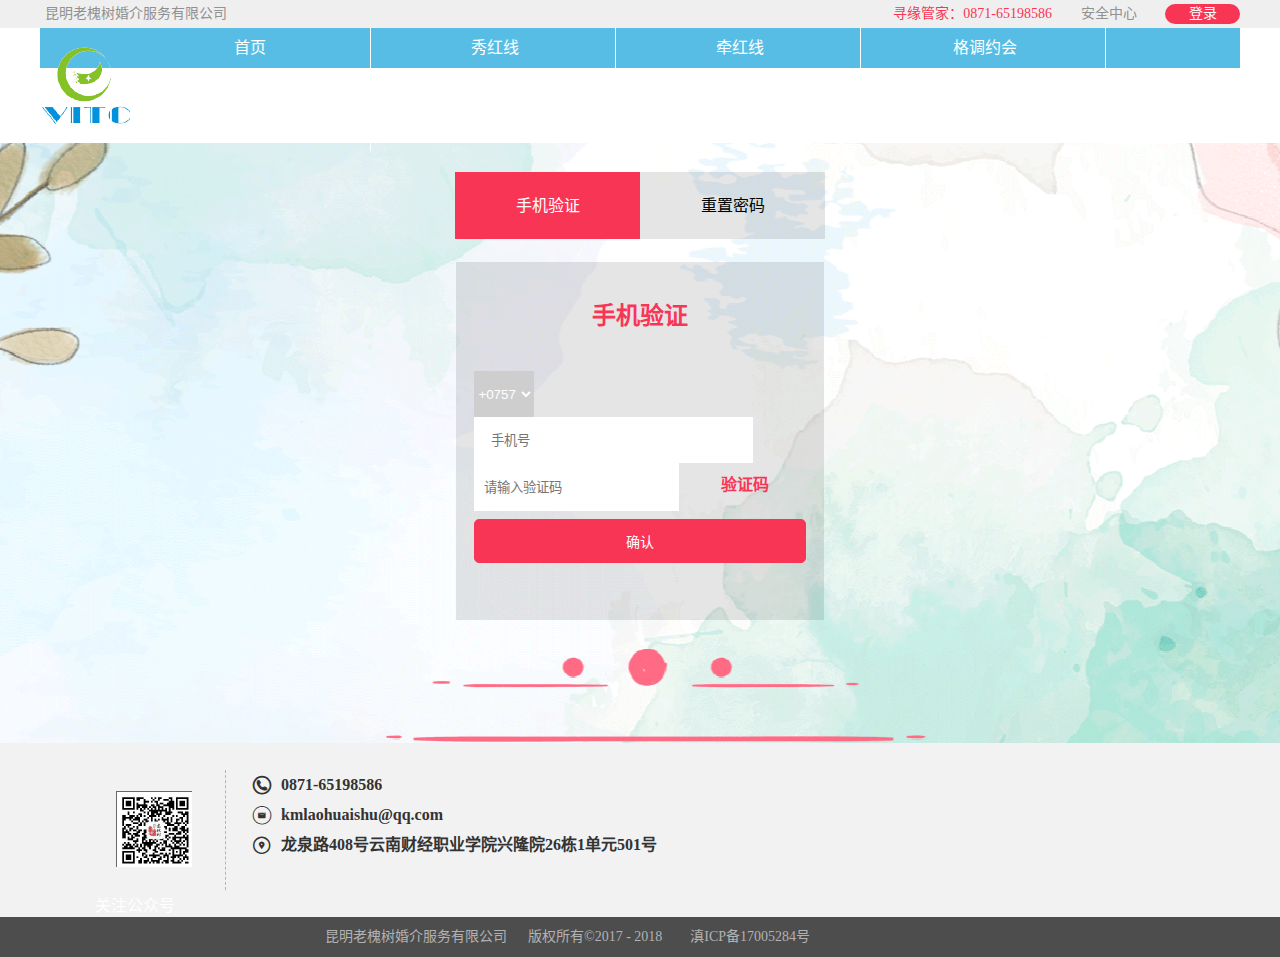
<file: user/verification.html>
<!DOCTYPE html>
<html lang="zh-CN">

<head>
	<meta charset="utf-8">
	<meta http-equiv="X-UA-Compatible" content="IE=edge">
	<meta name="viewport" content="width=device-width, initial-scale=1">
	<title>昆明老槐树婚介服务有限公司</title>
	<meta name=keywords content="">
  	<meta name=description content="">
	<link rel="stylesheet" href="../css/style.css">
	<link rel="stylesheet" href="../css/iconfont.css">
</head>
<body>
	<!-- 头部 -->
<div class="main_header">
	<div class="main_header_top_container">
		<div class="main_header_top">
			<div class="main_header_top_left">昆明老槐树婚介服务有限公司</div>
			<div class="main_header_top_right">
				<div class="main_header_top_right_content1">寻缘管家：0871-65198586</div>
				<div class="main_header_top_right_content2">安全中心</div>
				<a href="">
					<div class="main_header_top_right_button">登录</div>
				</a>
			</div>
		</div>
	</div>

	<div class="main_header_nav_container">
		<div class="main_header_nav">
			<a href="index.html">
				<img class="main_header_nav_logo" src="../images/logo.png">
			</a>
			<div class="main_header_nav_list" id="headrNavList">
				<div class="main_header_nav_item active">
					<a href="javascript:void(0);">首页</a>
				</div>
				<div class="main_header_nav_item">
					<a href="javascript:void(0);">秀红线</a>
				</div>
				<div class="main_header_nav_item">
					<a href="javascript:void(0);">牵红线</a>
				</div>
				<div class="main_header_nav_item">
					<a href="javascript:void(0);">格调约会</a>
				</div>
				<div class="main_header_nav_item">
					<a href="javascript:void(0);">喜结良缘</a>
				</div>
				<div class="main_header_nav_item">
					<a href="javascript:void(0);">最新活动</a>
				</div>
				<div class="main_header_nav_item">
					<a href="javascript:void(0);">联系我们</a>
				</div>
			</div>
		</div>
	</div>

</div>
<!-- 头部 -->
<!-- login_content start -->
<div class="verifi_content">
	<div class="verifi_content_pages">
		<ul class="pages_ul_tab">
			<li class="fl active">
				<span>手机验证</span>
			</li>

			<li class="fl">
				<span>重置密码</span>
			</li>
		</ul>
		<div class="pages clearfix">
			<div class="pages_title">手机验证</div>
			<form class="V_form">
				<div id="pages_phone">
					<div class="field">
						<select class="fl field_select">
							<option>+0757</option>
							<option>+86</option>
						</select>
						<input type="text" class="fl login_text" placeholder="手机号" id="telphone">
					</div>
					<div class="field">
						<input type="text" class="code_text fl" placeholder="请输入验证码" id="codeInput">
						<a href="javascript:void(0);" class="getCode fl" id="getCode">验证码</a>
					</div>
				</div>
				<div id="pages_password" style="display:  none;">
					<div class="field">
						<input type="text" class="pages_pwd_text" placeholder="输入新密码" id="input_news_pwd">
					</div>
					<div class="field">
						<input type="text" class="pages_pwd_text" placeholder="再次输入密码" id="input_again">
					</div>
				</div>
				<div class="submit">
					<input type="button" class="J_submit" value="确认" id="" />
				</div>
			</form>
		</div>

	</div>
</div>
<!-- login_content end -->

<!-- 底部 -->
<div class="index_page_footer">
	<div class="page_footer_body">
		<div class="page_footer_imessage">
			<div class="wechat fl">
				<img src="../images/wechatcode.png" alt="" class="block">
				<span>关注公众号</span>
			</div>
			<div class="imsg_content fl">
				<ul>
					<li class="clearfix">
						<i class="iconfont fl icon-dianhua"></i>
						<span class="fl">0871-65198586</span>
					</li>

					<li class="clearfix">
						<i class="iconfont fl icon-youjian"></i>
						<span class="fl">kmlaohuaishu@qq.com</span>
					</li>

					<li class="clearfix">
						<i class="iconfont fl icon-weibiaoti-"></i>
						<span class="fl">龙泉路408号云南财经职业学院兴隆院26栋1单元501号</span>
					</li>
				</ul>
			</div>
		</div>
	</div>
	<div class="page_footer_copy clearfix">
		<div style="width: 630px;text-align: left;margin: 0px auto;">
			昆明老槐树婚介服务有限公司&nbsp;&nbsp;&nbsp;&nbsp;&nbsp;&nbsp;版权所有&copy;2017 - 2018&nbsp;&nbsp;&nbsp;&nbsp;&nbsp;&nbsp;&nbsp;&nbsp;滇ICP备17005284号
		</div>
	</div>
</div>
<!-- 底部 -->

</body>
</html>

<body>
<script src="../js/jquery-3.2.1.min.js"></script>
<script type="text/javascript">
	(function() {
		$(function() {
			$('#getCode').click(() => {
				switch(true) {
					case $('#telphone').val() == '':
						alert("请输入手机号码!");
						return false;
					case $('#codeInput').val() == '':
						alert("请输入验证码!");
						return false;
					default:
						$('#pages_phone').css('display', 'none');
						$('#pages_password').css('display', 'block');
				}

			});
		});
	})();
</script>
</file>
<file: css/style.css>
@charset "UTF-8";
body {
  font-family: "微软雅黑";
  margin: 0;
  padding: 0;
  background: #fff;
  font-size: 16px;
  color: #000; }

div, form, img, ul, ol, li {
  margin: 0;
  padding: 0;
  border: 0; }

li {
  list-style-type: none; }

img {
  vertical-align: top; }

a, a:hover, a:visited, a:link {
  text-decoration: none;
  color: #4d4d4d; }

.fl {
  float: left; }

.fr {
  float: right; }

.f14 {
  font-size: 14px; }

.f18 {
  font-size: 18px; }

.block {
  display: block; }

.clearfix:after {
  content: '';
  clear: both;
  overflow: hidden;
  height: 0px;
  *zoom: 1; }

.clamp_1 {
  white-space: nowrap;
  overflow: hidden;
  text-overflow: ellipsis; }

.clamp_2 {
  -webkit-line-clamp: 2;
  line-height: 24px;
  height: 48px;
  display: -webkit-box;
  -webkit-box-orient: vertical;
  text-overflow: ellipsis;
  overflow: hidden;
  white-space: normal; }

.clamp_3 {
  -webkit-line-clamp: 3;
  line-height: 24px;
  height: 72px;
  display: -webkit-box;
  -webkit-box-orient: vertical;
  text-overflow: ellipsis;
  overflow: hidden;
  white-space: normal; }

/*改变谷歌滚动条的样式*/
::-moz-selection {
  background: pink; }
::selection {
  background: pink; }

::-webkit-scrollbar {
  width: 10px;
  height: 50px;
  background: #fff; }

::-webkit-scrollbar-button {
  background-color: #e5e5e5; }

::-webkit-scrollbar-track {
  background: #999; }

::-webkit-scrollbar-track-piece {
  background: #ccc; }

::-webkit-scrollbar-thumb {
  background: #666; }

::-webkit-scrollbar-corner {
  background: #82AFFF; }

::-webkit-scrollbar-resizer {
  background: #FF0BEE; }

scrollbar {
  -moz-appearance: none !important;
  background: lime !important; }

scrollbarbutton {
  -moz-appearance: none !important;
  background-color: blue !important; }

scrollbarbutton:hover {
  -moz-appearance: none !important;
  background-color: red !important; }

.column {
  position: fixed;
  right: 0px;
  top: 100px;
  width: 80px;
  z-index: 10;
  border: 1px solid #57bde5; }
  .column ul li {
    height: 80px;
    width: 100%;
    display: block;
    text-align: center;
    color: #57bde5;
    border-bottom: 1px solid #57bde5; }
    .column ul li .iconfont {
      font-size: 35px;
      height: 33px;
      line-height: 33px;
      display: block; }
    .column ul li .top {
      font-size: 16px;
      display: block;
      padding: 20px 0 0 0; }
    .column ul li .icon-whatsapp, .column ul li .icon-wechat {
      padding-top: 15px; }
    .column ul li .icon-top {
      font-size: 40px; }
  .column ul li:hover {
    background: #57bde5;
    color: #fff;
    cursor: pointer; }
  .column ul li:last-child {
    border: none; }

.main_header .main_header_top_container {
  position: relative;
  z-index: 100;
  height: 28px;
  width: 100%;
  background: #efefef; }

.main_header .main_header_top {
  width: 1200px;
  margin: 0 auto;
  font-size: 14px;
  line-height: 28px; }

.main_header .main_header_top_left {
  float: left;
  color: #919191;
  margin-left: 5px; }

.main_header .main_header_top_right {
  float: right; }

.main_header .main_header_top_right_content1 {
  display: inline;
  color: #f93556; }

.main_header .main_header_top_right_content2 {
  display: inline;
  margin: 0 25px;
  color: #919191; }

.main_header .main_header_top_right_button {
  display: inline-block;
  width: 75px;
  height: 20px;
  background: #f93556;
  line-height: 20px;
  text-align: center;
  border-radius: 10px;
  color: #fff; }
  .main_header .main_header_top_right_button a {
    color: #fff; }

.main_header .main_header_nav_container {
  height: 115px;
  width: 100%;
  background: #fff; }

.main_header .main_header_nav {
  position: relative;
  width: 1200px;
  height: 100%;
  margin: 0 auto; }
  .main_header .main_header_nav a {
    width: 90px;
    height: 79px;
    float: left; }
  .main_header .main_header_nav .main_header_nav_logo {
    width: 90px;
    height: 79px; }
  .main_header .main_header_nav p {
    margin: 45px 23px 0; }
    .main_header .main_header_nav p .title {
      font-size: 24px;
      font-weight: bold;
      color: #000;
      font-family: 'Adobe 黑体 Std R'; }
    .main_header .main_header_nav p .desc {
      font-size: 16px;
      color: #666; }
  .main_header .main_header_nav .search_form {
    width: 287px;
    height: 37px;
    margin: 39px 0px;
    background: #6bdbd6; }
    .main_header .main_header_nav .search_form .search_input {
      width: 80%;
      height: 29px;
      margin: 3px 3px;
      padding-left: 10px;
      border: none;
      float: left;
      outline: none; }
    .main_header .main_header_nav .search_form .icon-sousuo {
      display: block;
      line-height: 37px;
      font-size: 20px;
      color: #fff;
      text-align: center;
      font-weight: bold;
      cursor: pointer; }

.main_header .main_header_nav_logo {
  width: 215px;
  height: 60px;
  position: absolute;
  top: 0;
  left: 0;
  bottom: 0;
  margin: auto; }

.main_header .main_header_nav_list {
  height: 40px;
  width: 100%;
  background: #57bde5; }
  .main_header .main_header_nav_list .main_head_center {
    width: 1325px;
    margin: 0px auto; }

.main_header .main_header_nav_item {
  display: inline-block;
  color: #636363;
  font-size: 16px;
  height: 40px;
  line-height: 40px;
  -webkit-box-sizing: border-box;
          box-sizing: border-box;
  text-align: center;
  position: relative; }
  .main_header .main_header_nav_item a {
    color: #fff;
    border-right: 1px solid #fff;
    padding: 0px 75px; }
  .main_header .main_header_nav_item ul {
    position: absolute;
    top: 40px;
    left: 0px;
    width: 220px;
    height: 100%;
    z-index: 1000;
    display: none; }
    .main_header .main_header_nav_item ul li {
      height: 50px;
      line-height: 50px;
      width: 100%;
      color: #fff;
      cursor: pointer;
      background: #b3b3b3;
      border-bottom: 1px solid #fff; }
      .main_header .main_header_nav_item ul li a {
        padding: 0px;
        display: block; }
    .main_header .main_header_nav_item ul li:hover {
      background: #999; }
    .main_header .main_header_nav_item ul li:last-child {
      border: none; }

.main_header .main_header_nav_item:hover ul {
  display: block; }

.main_header .main_header_nav_item.active {
  color: #fff; }
  .main_header .main_header_nav_item.active a {
    color: #fff; }

.main_swiper .swiper-container {
  width: 100%;
  height: 600px; }

.main_swiper .swiper-pagination-bullet {
  width: 20px;
  height: 20px;
  background: #e6e6e6;
  opacity: 1;
  border: 1px solid #e6e6e6;
  border-radius: 100%; }

.main_swiper .swiper-pagination-bullet.swiper-pagination-bullet-active {
  background: #fff;
  border: 1px solid #fff; }

.main_swiper .swiper_button_container {
  position: absolute;
  top: 0;
  left: 0;
  right: 0;
  bottom: 0;
  margin: auto;
  width: 1200px;
  height: 100%; }

.main_swiper .swiper-slide img {
  width: 100%;
  height: 100%; }

.main_swiper .swiper-button-next {
  width: 48px;
  height: 98px;
  background-size: 48px 98px; }

.main_swiper .swiper-button-prev {
  width: 48px;
  height: 98px;
  background-size: 48px 98px; }

.main_swiper .swiper-button-white {
  opacity: 0.5; }

@font-face {
  font-family: "iconfont";
  src: url("iconfont.eot?t=1516684022079");
  /* IE9*/
  src: url("iconfont.eot?t=1516684022079#iefix") format("embedded-opentype"), url("[data-uri]") format("woff"), url("iconfont.ttf?t=1516684022079") format("truetype"), url("iconfont.svg?t=1516684022079#iconfont") format("svg");
  /* iOS 4.1- */ }

.iconfont {
  font-family: "iconfont" !important;
  font-size: 16px;
  font-style: normal;
  -webkit-font-smoothing: antialiased;
  -moz-osx-font-smoothing: grayscale; }

.icon-185078emailmailstreamline:before {
  content: "\e643"; }

.icon-top:before {
  content: "\e663"; }

.icon-arrow-right-copy:before {
  content: "\e602"; }

.icon-zuo:before {
  content: "\e635"; }

.icon-you:before {
  content: "\e636"; }

.icon-didian:before {
  content: "\e62d"; }

.icon-dianhua:before {
  content: "\e66e"; }

.icon-whatsapp:before {
  content: "\e894"; }

.icon-dayin:before {
  content: "\e633"; }

.icon-wangluo:before {
  content: "\e6e7"; }

.icon-sousuo:before {
  content: "\e6a8"; }

.icon-wechat:before {
  content: "\e64f"; }

.icon-home1:before {
  content: "\e60b"; }

/* index_pages_content start */
.index_pages_content {
  width: 1145px;
  margin: 60px auto 0;
  overflow: hidden; }
  .index_pages_content .content_page_product ul li {
    width: 255px;
    height: 255px;
    margin: 0px 41px 82px 0px;
    position: relative;
    cursor: pointer; }
    .index_pages_content .content_page_product ul li .image {
      height: 197px;
      width: 99%;
      border: 1px solid #eee; }
      .index_pages_content .content_page_product ul li .image img {
        width: 99%; }
    .index_pages_content .content_page_product ul li .desc {
      background: #e6e6e6;
      width: 100%;
      height: 62px;
      line-height: 62px;
      font-size: 18px;
      font-weight: bold; }
      .index_pages_content .content_page_product ul li .desc .notIcon {
        padding-left: 10px;
        color: #666; }
      .index_pages_content .content_page_product ul li .desc .icon-arrow-right-copy {
        width: 25px;
        height: 25px;
        line-height: 25px;
        text-align: center;
        border-radius: 100%;
        background: #fff;
        margin: 18px 20px; }
  .index_pages_content .content_page_product ul li:nth-child(4n) {
    margin: 0px; }
  .index_pages_content .banner_pages {
    width: 1145px; }
    .index_pages_content .banner_pages .main_swiper .swiper-container {
      height: 550px; }
      .index_pages_content .banner_pages .main_swiper .swiper-container .swiper-wrapper {
        height: 500px; }
    .index_pages_content .banner_pages .main_swiper .swiper-pagination-bullet {
      width: 26px;
      height: 26px;
      background: #b3b3b3;
      opacity: 1;
      border: 1px solid #b3b3b3;
      border-radius: 100%;
      margin: 0px 10px; }
    .index_pages_content .banner_pages .main_swiper .swiper-pagination-bullet.swiper-pagination-bullet-active {
      background: #57bde5;
      border: 1px solid #57bde5; }
    .index_pages_content .banner_pages .swiper-button-next, .index_pages_content .banner_pages .swiper-button-prev {
      top: 41%; }
    .index_pages_content .banner_pages .swiper-button-next, .index_pages_content .banner_pages .swiper-container-rtl .swiper-button-prev {
      right: 65px; }

/* index_pages_content end */
/* enterprise_show start */
.enterprise_show {
  width: 100%;
  margin-top: 45px;
  height: 488px; }
  .enterprise_show img {
    width: 100%;
    height: 100%; }

/* enterprise_show end */
/* index_page_footer start */
.index_page_footer {
  width: 100%;
  height: 184px;
  background: #f2f2f2; }

.index_page_footer .page_footer_body {
  width: 1090px;
  padding: 27px 0px;
  margin: 0px auto;
  overflow: hidden; }

.index_page_footer .page_footer_copy {
  background: #4d4d4d;
  text-align: center;
  height: 40px;
  line-height: 40px;
  font-size: 14px;
  color: #b2b2b2; }

.page_footer_imessage {
  height: 120px; }

.page_footer_imessage .wechat {
  width: 130px;
  height: 120px;
  color: #fff;
  border-right: 1px dashed #b3b3b3; }
  .page_footer_imessage .wechat img {
    margin: 21px; }

.page_footer_imessage .wechat span {
  line-height: 35px; }

.page_footer_imessage .imsg_content {
  margin-left: 27px; }

.page_footer_imessage .imsg_content ul li {
  color: #333;
  height: 30px;
  line-height: 30px;
  font-weight: bold;
  font-family: 'Adobe 黑体 Std R'; }

.imsg_content ul li .iconfont {
  font-size: 18px;
  margin-right: 10px; }

/* index_page_footer end */
.content {
  width: 765px;
  overflow: hidden;
  margin: 0px auto; }

/* position_index start */
.position_index {
  width: 1200px;
  height: 45px;
  line-height: 45px;
  margin: 0px auto; }
  .position_index span {
    color: #666;
    margin: 0px 10px; }
    .position_index span .iconfont {
      font-size: 12px; }
    .position_index span .icon-home1 {
      font-size: 18px; }

/* position_index end */
/* index_tab start */
.index_tab {
  width: 100%;
  height: 40px;
  position: relative;
  margin: 36px 0px; }
  .index_tab .list {
    width: 100%;
    height: 1px;
    background: #ccc;
    position: absolute;
    top: 21px;
    left: 0px;
    z-index: -1; }
  .index_tab ul {
    width: 525px;
    margin: 0px auto;
    z-index: 10; }
    .index_tab ul li {
      width: 224px;
      height: 40px;
      text-align: center;
      line-height: 40px;
      cursor: pointer;
      font-family: 'Adobe 黑体 Std R';
      color: #4d4d4d;
      background: url("../images/img15.png") no-repeat; }
    .index_tab ul li:last-child {
      margin-left: 77px; }
    .index_tab ul .active {
      color: #57bde5;
      background: url("../images/img14.png") no-repeat; }

/* index_tab end */
/* news_content start */
.news_content {
  width: 1200px;
  height: 100%;
  margin: 50px auto;
  overflow: hidden; }
  .news_content .news_logo {
    text-align: center;
    overflow: hidden;
    height: 100%;
    padding-bottom: 15px;
    border-bottom: 1px dashed #ccc; }
    .news_content .news_logo .logo {
      width: 147px;
      height: 130px;
      margin: 0px auto; }
    .news_content .news_logo strong {
      font-size: 24px;
      display: block;
      padding: 30px 0px 0; }
    .news_content .news_logo p {
      color: #666;
      margin: 0px; }
  .news_content .about_that_company {
    font-size: 24px;
    color: #666; }

/* news_content end */
/* our_company start */
.our_company {
  width: 1200px;
  margin: 0px auto; }
  .our_company .our_company_title {
    text-align: center;
    position: relative;
    width: 626px;
    height: 30px;
    margin: 0px auto; }
    .our_company .our_company_title .list {
      width: 194px;
      height: 1px;
      background: #b1b1b1;
      position: absolute;
      top: 17px; }
    .our_company .our_company_title .list:first-child {
      left: 0px; }
    .our_company .our_company_title .list:last-child {
      right: 0px; }
    .our_company .our_company_title .list_title {
      text-align: center;
      width: 170px;
      height: 100%;
      margin: 0px auto;
      position: absolute;
      left: 0px;
      right: 0px;
      color: #b1b1b1;
      font-size: 24px;
      line-height: 30px; }
    .our_company .our_company_title .appli_title {
      width: 275px; }
  .our_company .appli {
    width: 750px; }
  .our_company ul {
    width: 968px;
    height: 100%;
    overflow: hidden;
    margin: 55px auto 0; }
    .our_company ul li {
      width: 305px;
      height: 230px;
      border: 1px solid #c69c6d;
      margin: 0px 23px 25px 0px; }
      .our_company ul li .share_pic {
        width: 287px;
        height: 191px;
        margin: 18px 8px; }
    .our_company ul li:nth-child(3n) {
      margin: 0px; }

/* our_company end */
/* product_pages start */
.product_pages {
  margin: 50px auto;
  overflow: hidden; }
  .product_pages .product_imsg {
    margin: 55px 0px;
    height: 100%;
    overflow: hidden; }
    .product_pages .product_imsg .device_msg {
      width: 645px;
      height: 100%;
      margin-left: 103px; }
      .product_pages .product_imsg .device_msg strong {
        font-size: 22px;
        color: #4d4d4d;
        padding-bottom: 30px;
        display: block; }
      .product_pages .product_imsg .device_msg .fl_devsic {
        color: #999;
        line-height: 30px; }
        .product_pages .product_imsg .device_msg .fl_devsic p {
          margin: 0px; }
      .product_pages .product_imsg .device_msg .device_btn {
        width: 285px;
        height: 52px;
        line-height: 54px;
        color: #fff;
        text-align: center;
        border-radius: 5px;
        background: #57bde5;
        margin: 60px 15px 0 0;
        -webkit-transition: 0.5s;
        transition: 0.5s; }
      .product_pages .product_imsg .device_msg .device_btn:hover {
        -webkit-transition: 0.5s;
        transition: 0.5s;
        background: #4cb7d8; }

/* product_pages end */
/* idesc_pages start */
.idesc_pages {
  width: 910px;
  height: 100%;
  margin: 0px auto 50px; }

/* idesc_pages end */
/* call_pages start */
.call_pages {
  width: 1134px;
  height: 100%;
  background: #f2f2f2;
  margin: 10px auto 100px; }
  .call_pages .call_pages_title {
    text-align: center;
    color: #57bde5;
    margin: 0px;
    font-size: 22px;
    line-height: 60px;
    height: 50px; }
  .call_pages .name_mail {
    width: 45%;
    margin-left: 28px; }
    .call_pages .name_mail p {
      color: #57bde5; }
    .call_pages .name_mail .name_mail_input {
      width: 98%;
      height: 39px;
      outline: none;
      padding-left: 10px;
      border-radius: 5px;
      border: 1px solid #57bde5; }
  .call_pages .message {
    width: 1051px;
    height: 100%;
    margin: 28px;
    overflow: hidden; }
    .call_pages .message p {
      color: #57bde5; }
    .call_pages .message .textarea {
      outline: none;
      width: 98%;
      padding: 10px;
      border: 1px solid #57bde5;
      height: 110px;
      border-radius: 5px; }

/* call_pages end */
/* application_list_ul start */
.application_list_ul {
  margin: 60px auto;
  width: 1200px;
  height: 100%;
  overflow: hidden; }
  .application_list_ul ul li {
    width: 262px;
    height: 308px;
    background: #f2f2f2;
    margin: 0px 50px 40px 0px; }
    .application_list_ul ul li img {
      margin: 10px 9px; }
    .application_list_ul ul li p {
      color: #57bde5;
      line-height: 35px;
      text-align: center;
      margin: 0px 15px;
      font-family: 'Adobe 黑体 Std R'; }
  .application_list_ul ul li:nth-child(4n) {
    margin: 0px; }

/* application_list_ul end */
/* pages_go start */
.pages_go {
  width: 310px;
  height: 40px;
  margin: 50px auto; }
  .pages_go .iconfont {
    width: 30px;
    height: 30px;
    line-height: 30px;
    text-align: center;
    border: 1px solid #4d4d4d;
    margin: 0px 10px; }
  .pages_go ul li {
    width: 30px;
    height: 30px;
    line-height: 30px;
    text-align: center;
    margin: 0px 10px;
    font-weight: bold;
    border: 1px solid #4d4d4d; }
  .pages_go ul .active {
    color: #57bde5; }

/* pages_go end */
.pro_inside {
  width: 1200px;
  overflow: hidden;
  height: 100%;
  margin: 0px auto; }
  .pro_inside .inside_con_nav {
    width: 323px;
    height: 100%;
    border: 2px solid #e6e6e6; }
    .pro_inside .inside_con_nav .inside_title {
      text-align: center;
      color: #0071bc;
      font-size: 22px; }
    .pro_inside .inside_con_nav ul {
      width: 282px;
      margin: 0px auto; }
      .pro_inside .inside_con_nav ul li {
        width: 282px;
        height: 53px;
        line-height: 52px;
        text-align: center;
        margin: 5px 0;
        cursor: pointer;
        background: url("../images/img22.png") no-repeat; }
      .pro_inside .inside_con_nav ul .active {
        background: url("../images/img23.png") no-repeat; }
      .pro_inside .inside_con_nav ul li:last-child {
        margin-bottom: 30px; }
  .pro_inside .inside_con_shop {
    margin: 0 0 66px 10px;
    width: 71%; }
    .pro_inside .inside_con_shop ul li {
      width: 265px;
      height: 310px;
      background: #f2f2f2;
      margin: 0px 28px 10px 0px; }
      .pro_inside .inside_con_shop ul li img {
        margin: 10px; }
      .pro_inside .inside_con_shop ul li p {
        text-align: center;
        margin: 0px;
        line-height: 35px;
        color: #999; }
    .pro_inside .inside_con_shop ul li:hover p {
      color: #57bde5; }
    .pro_inside .inside_con_shop ul li:nth-child(3n) {
      margin: 0 0 10px 0; }
  .pro_inside .pages_go {
    margin: 50px auto;
    clear: both; }

/* login_content start */
.login_content {
  width: 100%;
  height: 600px;
  background: url("../../images/img1.png") no-repeat top center; }
  .login_content .login_content_pages {
    width: 1200px;
    height: 600px;
    margin: 0px auto;
    position: relative; }
  .login_content .login {
    width: 400px;
    border-radius: 10px;
    background: #fff;
    height: 369px;
    position: absolute;
    right: 76px;
    top: 87px; }
    .login_content .login .login_db {
      padding: 30px 35px; }
    .login_content .login .login_title {
      font-size: 20px;
      color: #f93556;
      font-weight: bold; }
    .login_content .login .login_line {
      width: 100px;
      height: 3px;
      background: #f93556;
      margin-top: 20px; }
    .login_content .login .J_form {
      margin: 30px 0 0; }
      .login_content .login .J_form .field {
        width: 338px;
        height: 46px;
        margin-bottom: 20px; }
        .login_content .login .J_form .field #username_label, .login_content .login .J_form .field #password_label {
          width: 40px;
          height: 46px;
          background: #cecece;
          display: block;
          text-align: center;
          line-height: 46px;
          font-size: 26px;
          color: #fff; }
        .login_content .login .J_form .field .login-text {
          width: 275px;
          padding-left: 10px;
          height: 100%;
          outline: none;
          border: none;
          background: #f4f4f4; }
    .login_content .login .submit {
      width: 100%;
      height: 46px; }
      .login_content .login .submit .J_Submit {
        width: 100%;
        height: 100%;
        background: #f93556;
        font-size: 20px;
        color: #fff;
        letter-spacing: 2.5px;
        border: 1px solid #f93556;
        cursor: pointer; }
      .login_content .login .submit .J_Submit:hover {
        background: #f70f42;
        border: 1px solid #f70f42; }
    .login_content .login .login_links {
      margin: 30px 0 0;
      font-size: 14px;
      color: #7f7f7f; }
      .login_content .login .login_links a {
        color: #7f7f7f; }

/* login_content end */
/* verifi_content start */
.verifi_content {
  width: 100%;
  height: 600px;
  background: url("../../images/img2.png") no-repeat top center; }
  .verifi_content .verifi_content_pages {
    width: 370px;
    height: 455px;
    margin: 0 auto;
    padding: 29px 0; }
    .verifi_content .verifi_content_pages .pages_ul_tab {
      width: 100%;
      height: 90px;
      display: block;
      text-align: center;
      /*
			li:before {
				content: '';
				display: block;
			    position: absolute;
			    bottom: 0px;
			    left: 3%;
			    margin-left: -6px;
				width: 0;
				height: 0;
				border-style: solid;
				border-width: 31px 0 36px 41px;
				border-color: transparent transparent transparent rgba(0,0,0,0.5);
			}

			li:after {
				content: '';
				display: block;
			    position: absolute;
			    bottom: 0px;
			    right: -16%;
			    margin-left: -6px;
				width: 0;
				height: 0;
				border-style: solid;
				border-width: 31px 0 36px 41px;
				border-color: transparent transparent transparent rgba(0,0,0,0.5);
			}*/ }
      .verifi_content .verifi_content_pages .pages_ul_tab li {
        width: 185px;
        height: 67px;
        line-height: 67px;
        position: relative;
        background: rgba(0, 0, 0, 0.1); }
      .verifi_content .verifi_content_pages .pages_ul_tab .active {
        color: #fff;
        background: #f93556; }
    .verifi_content .verifi_content_pages .pages {
      width: 368px;
      height: 358px;
      margin: 0px auto;
      background: rgba(0, 0, 0, 0.1); }
      .verifi_content .verifi_content_pages .pages .pages_title {
        width: 100%;
        height: 109px;
        color: #f93556;
        font-weight: bold;
        line-height: 109px;
        font-size: 24px;
        text-align: center; }
      .verifi_content .verifi_content_pages .pages .V_form {
        margin: 0px 5%; }
        .verifi_content .verifi_content_pages .pages .V_form #pages_password {
          display: none; }
        .verifi_content .verifi_content_pages .pages .V_form .field {
          width: 337px;
          height: 44px;
          margin-bottom: 30px; }
          .verifi_content .verifi_content_pages .pages .V_form .field .field_select {
            width: 60px;
            height: 46px;
            color: #fff;
            border: none;
            outline: none;
            background: #cecece; }
          .verifi_content .verifi_content_pages .pages .V_form .field .login_text {
            width: 77%;
            height: 100%;
            border: none;
            padding-left: 5%; }
          .verifi_content .verifi_content_pages .pages .V_form .field .code_text {
            width: 193px;
            height: 46px;
            border: none;
            padding-left: 10px; }
          .verifi_content .verifi_content_pages .pages .V_form .field .getCode {
            text-align: center;
            display: block;
            width: 39%;
            color: #f93556;
            font-weight: bold;
            line-height: 43px; }
          .verifi_content .verifi_content_pages .pages .V_form .field .pages_pwd_text {
            height: 44px;
            width: 95%;
            padding-left: 10px;
            border: none; }
        .verifi_content .verifi_content_pages .pages .V_form .submit .J_submit {
          width: 100%;
          height: 44px;
          color: #fff;
          font-size: 14px;
          border: 1px solid #f93556;
          border-radius: 5px;
          background: #f93556;
          cursor: pointer; }

/* verifi_content end */
/* pages_register start */
.pages_register {
  width: 796px;
  height: 100%;
  overflow: hidden;
  margin: 0px auto 50px; }
  .pages_register .R_form {
    width: 695px;
    margin: 0px auto;
    overflow: hidden; }
    .pages_register .R_form .lock_verification {
      overflow: hidden; }
      .pages_register .R_form .lock_verification .pages_register_title {
        color: #686868;
        font-weight: bold;
        font-size: 20px;
        line-height: 67px;
        text-align: center;
        text-indent: 9em; }
      .pages_register .R_form .lock_verification .reg_lock_pages {
        width: 176px; }
      .pages_register .R_form .lock_verification .reg_lock_input {
        width: 69%; }
        .pages_register .R_form .lock_verification .reg_lock_input .field {
          height: 45px;
          line-height: 45px; }
          .pages_register .R_form .lock_verification .reg_lock_input .field .lock_label {
            width: 18%;
            color: #686868;
            font-weight: bold;
            text-align: right; }
          .pages_register .R_form .lock_verification .reg_lock_input .field .reg_text {
            height: 35px;
            width: 65%;
            padding-left: 10px;
            border: none;
            background: #f8f9fb;
            margin: 0 0 0 32px; }
            .pages_register .R_form .lock_verification .reg_lock_input .field .reg_text .el-input__inner {
              border: none;
              display: block;
              background: #f8f9fb;
              height: 33px; }
          .pages_register .R_form .lock_verification .reg_lock_input .field .code_text {
            width: 40%; }
          .pages_register .R_form .lock_verification .reg_lock_input .field .click_getCode {
            text-align: center;
            color: #f1825e;
            width: 25%;
            font-size: 14px;
            display: line-block;
            line-height: 30px;
            font-weight: bold;
            text-decoration: underline; }
    .pages_register .R_form .vip_imessage {
      margin: 75px 0 0 0;
      overflow: hidden; }
      .pages_register .R_form .vip_imessage .pages_register_title {
        text-align: center;
        font-size: 20px;
        color: #686868;
        font-weight: bold;
        text-indent: 9em; }
      .pages_register .R_form .vip_imessage .reg_lock_pages {
        width: 176px; }
      .pages_register .R_form .vip_imessage .reg_lock_input {
        width: 69%; }
        .pages_register .R_form .vip_imessage .reg_lock_input .field {
          height: 45px;
          line-height: 45px; }
          .pages_register .R_form .vip_imessage .reg_lock_input .field .el-radio-group {
            margin: 0 0 0 32px; }
          .pages_register .R_form .vip_imessage .reg_lock_input .field .lock_label {
            width: 18%;
            color: #686868;
            font-weight: bold;
            text-align: right; }
          .pages_register .R_form .vip_imessage .reg_lock_input .field .reg_text {
            height: 35px;
            width: 65%;
            padding-left: 10px;
            border: none;
            background: #f8f9fb;
            margin: 0 0 0 32px; }
            .pages_register .R_form .vip_imessage .reg_lock_input .field .reg_text .el-input__inner {
              border: none;
              display: block;
              background: #f8f9fb;
              height: 33px; }
            .pages_register .R_form .vip_imessage .reg_lock_input .field .reg_text .el-input--suffix {
              position: relative; }
              .pages_register .R_form .vip_imessage .reg_lock_input .field .reg_text .el-input--suffix .el-input__inner {
                border: none;
                display: block;
                background: #f8f9fb;
                height: 33px; }
              .pages_register .R_form .vip_imessage .reg_lock_input .field .reg_text .el-input--suffix .el-input__suffix .el-select__caret {
                position: absolute;
                top: 0px;
                right: 0px; }
    .pages_register .R_form .R_submit {
      width: 200px;
      padding: 0 0 0 100px;
      margin: 50px auto 0; }
      .pages_register .R_form .R_submit a {
        color: #c1c1c1;
        font-size: 14px; }
      .pages_register .R_form .R_submit .submit {
        width: 100%;
        height: 50px;
        color: #fff;
        margin: 13px 0 0 0;
        border-radius: 10px;
        font-size: 14px;
        border: 1px solid #f93556;
        background: #f93556; }
      .pages_register .R_form .R_submit .el-checkbox__input.is-checked + .el-checkbox__label {
        color: #686868; }
      .pages_register .R_form .R_submit .el-checkbox__input.is-checked .el-checkbox__inner, .pages_register .R_form .R_submit .el-checkbox__input.is-indeterminate .el-checkbox__inner {
        background: #fff;
        border: 3px solid #f93556;
        width: 20px;
        height: 20px; }
      .pages_register .R_form .R_submit .el-checkbox__inner::after {
        height: 16px;
        left: 5px;
        top: -8px;
        width: 7px;
        -webkit-box-sizing: content-box;
        box-sizing: content-box;
        content: "";
        border: 5px solid #f93556;
        border-left: 0;
        border-top: 0; }

/* pages_register end */
</file>
<file: css/iconfont.css>
@font-face {font-family: "iconfont";
  src: url('iconfont.eot?t=1515395261797'); /* IE9*/
  src: url('iconfont.eot?t=1515395261797#iefix') format('embedded-opentype'), /* IE6-IE8 */
  url('[data-uri]') format('woff'),
  url('iconfont.ttf?t=1515395261797') format('truetype'), /* chrome, firefox, opera, Safari, Android, iOS 4.2+*/
  url('iconfont.svg?t=1515395261797#iconfont') format('svg'); /* iOS 4.1- */
}

.iconfont {
  font-family:"iconfont" !important;
  font-size:16px;
  font-style:normal;
  -webkit-font-smoothing: antialiased;
  -moz-osx-font-smoothing: grayscale;
}

.icon-youjian:before { content: "\e613"; }

.icon-dianhua:before { content: "\e61c"; }

.icon-qianjin1-copy:before { content: "\e603"; }

.icon-weibiaoti-:before { content: "\e61f"; }

.icon-weibiaoti-1:before { content: "\e620"; }

.icon-weibiaoti-2:before { content: "\e621"; }
</file>
<file: css/company.css>
/*内容*/
.content{
	width:1200px;
	height: 100%;
	text-align: center;
	margin:0px auto 110px;
}
.p1{
	font-weight: bolder;
	font-size: 15px;
	color:#333333;
	margin: 0px;
	line-height: 70px;
}
/*正文*/
.news{
	height: 683px;
	padding-bottom: 25px;
	background-color: #F2F2F2;
}
.news p{
	font-size: 20px;
	color:#666666;
}

.titlediv{
	height: 137px;
}
.arcticle{
	width: 850px;
	margin: 40px auto;
	text-align: left;
	/*border:1px solid red;*/
}

.arcticle p {
	font-size: 18px;
	color: #4d4d4d;
	line-height: 35px;
}
</file>
<file: css/contact.css>
/*内容*/
.content{
	width:1200px;
	height: 480px;
	text-align: center;
	margin:0px auto;
}
.title{
	height: 30px;
	line-height: 30px;
}
/*正文*/
.container{
	width: 880px;
	height: 100%;
	/*border:1px solid red;*/
}
.leftdiv{
	width: 350px;
	height: 100%;
	text-align: left;
	float: left;
	/*border:1px solid red;*/
	border-right:1px dashed #CCCCCC;
}
.rightdiv{
	width: 350px;
	height: 300px;
	float: left;
	text-align: left;
	margin:0px 50px;
	/*border:1px solid red;*/
}

.leftdiv p  span:nth-child(2n+1){
	font-weight: bolder;
}
.leftdiv p  span:nth-child(2n){
	color:#808080;
}
.rightdiv p  span:nth-child(2n+1){
	font-weight: bolder;
}
.rightdiv p  span:nth-child(2n){
	color:#808080;
}

.bottomdiv{
	width: 840px;
	height: 100%;
	overflow: hidden;
	margin: 38px auto;
	padding: 38px 0px;
	border-top: 1px dashed #b3b3b3;

}
.bottomul{
	width: 780px;
	height:110px;
	text-align: left;
	margin:0px auto;
	/*border:1px solid #C69C6D;*/
}

.bottomul div{
	float: left;
}
.bottomul li p span:nth-child(2n+1){
	vertical-align: text-top;
	font-weight: bolder;
}
.bottomul li p span:nth-child(2n){
	color:#808080;
}

.textdiv {
	width: 840px;
	height: 100%;
	text-align: center;
	margin:0px auto 30px;
	/*border:1px solid red;*/
	color:#57BDE5;
    background-color: #F2F2F2;
}


.titdiv{
	margin: 10px auto 10px;
	height: 75px;
	line-height: 75px;
	font-size: 22px;
}

.titul{
	width: 840px;
	font-size: 15px;
	margin: 0px auto;
}
.textli, .sendli{ 
    float: left;
    width: 380px;
    height: 100%;
    text-align: left;
    margin: 0px 20px;
}

.sendli {
	 width: 800px;
}

.sendli .textarea {
	width: 100%;
	height: 25px;
	border-radius: 5px;
	border: none;
	border-bottom: 1px solid #57bde5;
}

.textdiv .save_btn {
	width: 198px;
	height: 50px;
	border-radius: 5px;
	border: none;
	font-size: 18px;
	color: #fff;
	line-height: 50px;
	margin: 30px 0;
	background: #57bde5;
}

.input1{
   border:0;
   width: 95%;
   height: 25px;
   padding-left: 10px;
   background: #f2f2f2;
   outline: none;
   border-bottom:1px solid #57BDE5;
}
.button{
	 margin: 20px auto;
	 text-align: center;
	 height: 50px; 
	 line-height: 200px;
}


/* bottomdiv start */
.bottomdiv .imsg_content ul li {
	width: 100%;
	height: 100%;
	line-height: 35px;
	overflow: hidden;
}

.bottomdiv .imsg_content ul li .iconfont {
	font-size: 23px;
	color: #333;
	width: 30px;
	text-align: center;
	line-height: 35px;
}

.bottomdiv .imsg_content ul li span {
	width: 95%;
	color: #808080;
	font-size: 20px;
}

.bottomdiv .imsg_content ul li span .fr_span_title {
	color: #1a1a1a;
}

/* bottomdiv end */
</file>
<file: css/corporate.css>
/*内容*/
.content .title {
	margin: 74px auto;
	text-align: center;
	font-size: 24px;
}

.news .arcticle ul li {
	font-size: 18px;
	height: 110px;
	width: 100%;
	line-height: 110px;
	border-bottom: 1px dashed gray;
}

.news .arcticle ul li a:hover {
	text-decoration: underline;
	color: #67CEC7;
}

.title .content {
	width: 1200px;
	height: 755px;
	font-size: 24px;
	text-align: center;
}
/*正文*/
.news{
	height: 665px;
	color:#666;
}
.arcticle{
	width: 100%;
	height:665px;
	margin:0px auto;
	text-align: left;
	/*border:1px solid red;*/
}
/*页面*/
.page{
	width: 1200px;
	height:90px;
	margin:70px auto;
	/*border:1px solid red;*/
}
.pageul{
	width: 400px;
	height:90px;
	margin:0px auto;
}
.pageul li{
	width: 25px;
	height:30px;
	float: left;
	margin:25px;
	font-weight: bolder;
	color:#4D4D4D;
	text-align: center;
	line-height: 30px;
	border:1px solid #494848; 
}
</file>
<file: css/honor.css>
/*导读*/
.daodu{
	height:90px;
	line-height: 90px;
	color:#4D4D4D;
	/*border:1px solid red;*/
}
.linediv1,.linediv2{
   width:400px;
   height:1px;
   line-height: 30px;
   float:left;
   margin: 30px auto;
   border-bottom:1px solid #CCCCCC; 
}
.linediv2{
   width:420px;
   float:right;
}

/*内容*/
.content{
	width:1200px;
	height: 100%;
	text-align: center;
	margin:0px auto;
	/*border:1px solid red;*/
}

/*正文*/
.news{
	height: 665px;
	font-size: 24px;
	color:#666666;
	/*background-color: #F2F2F2;*/
}
.arcticle{
	width: 1200px;
	height:800px;
	margin:0px auto;
	/*border:1px solid red;*/
}
.arcticle ul{
	width: 1200px;
	height:390px;
	line-height: 390px;
	margin:10px auto;
	/*border:1px solid red;*/
}
.arcticle ul li {
	width: 261px;
    float: left;
    height: 365px;
    padding: 15px 12px;
    line-height: 350px;
    margin: 5px 17px 0px 0px;
    border: 1px solid #C69C6D;
}

.arcticle ul li:nth-child(4n) {
	margin: 5px 0px 0px 0px;
}

/*页面*/
.page{
	width: 1200px;
	height:90px;
	margin:120px auto 50px;
	/*border:1px solid red;*/
}
.pageul{
	width: 400px;
	height:90px;
	margin:0px auto;
}
.pageul li{
	width: 31px;
	height: 31px;
	float: left;
	margin: 0px 40px 0 0;
	font-weight: bolder;
	color:#4D4D4D;
	text-align: center;
	line-height: 31px;
	border:1px solid #494848; 
}
</file>
